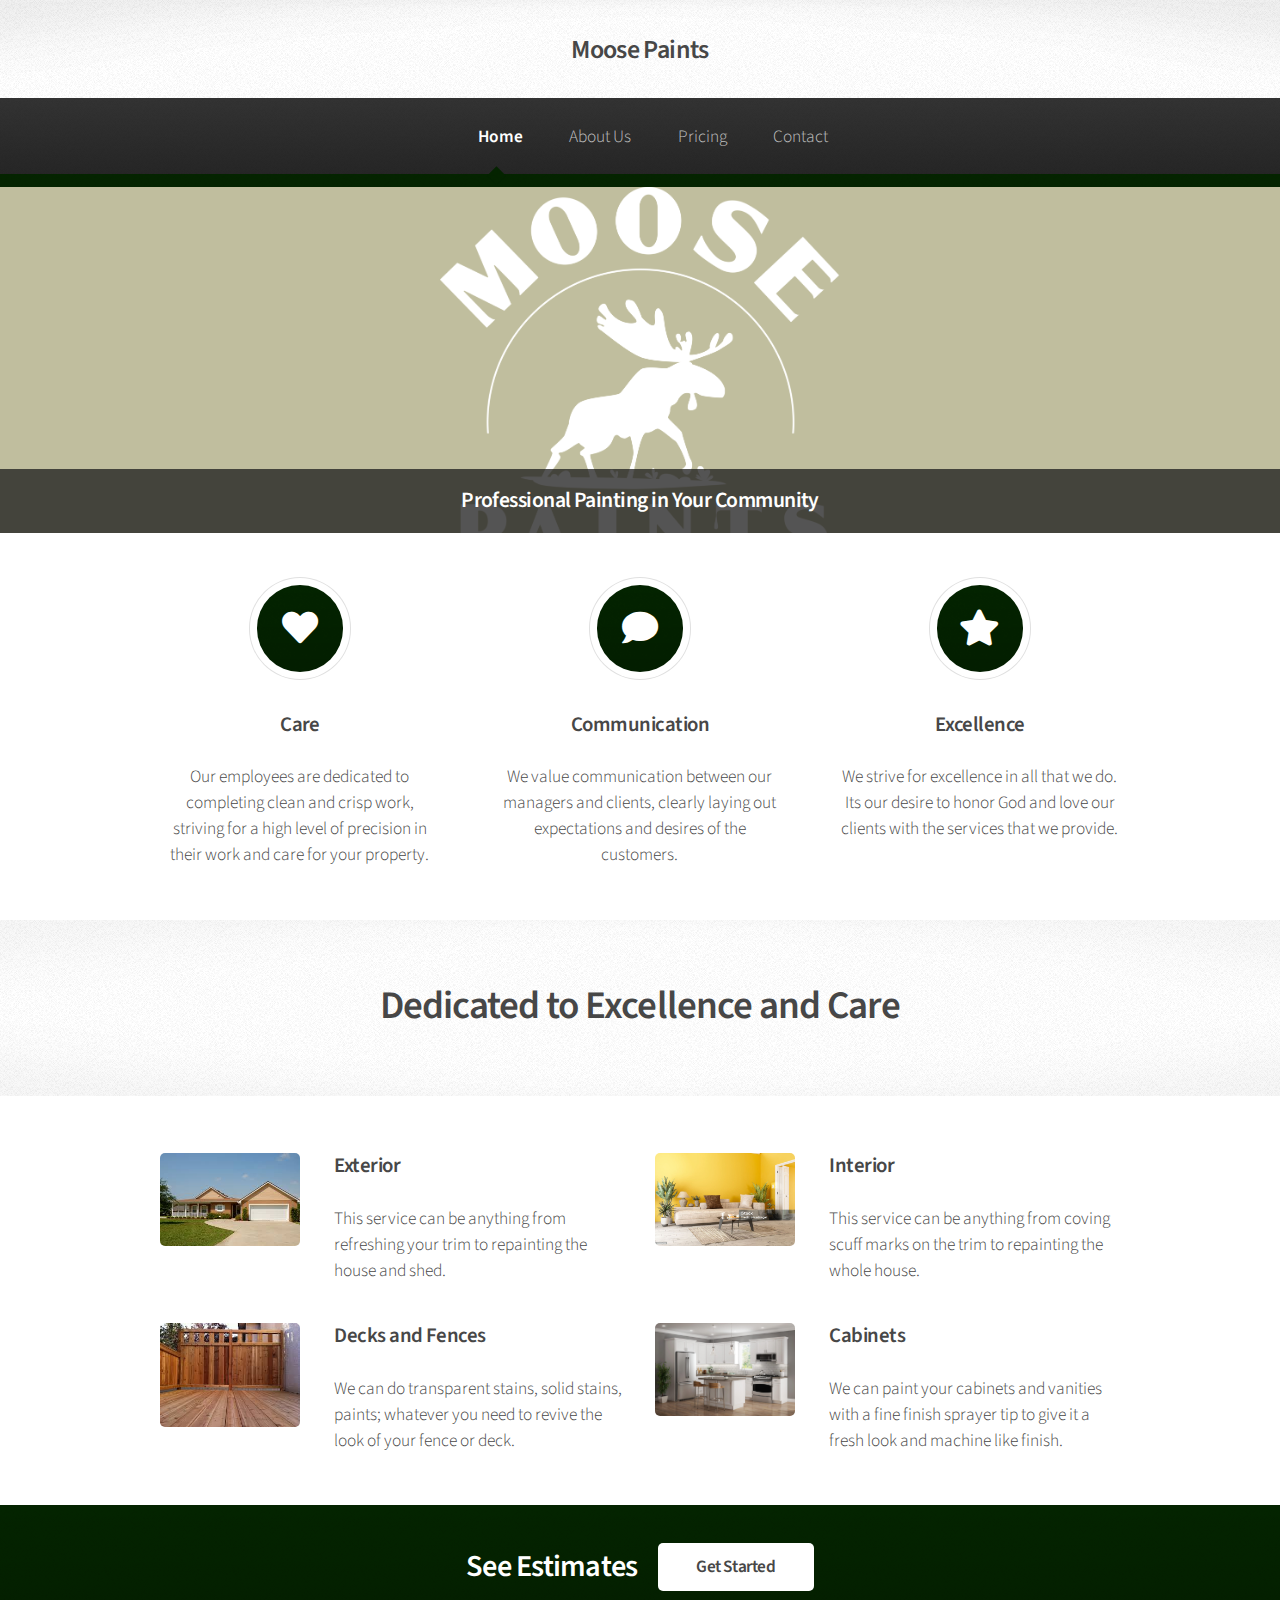
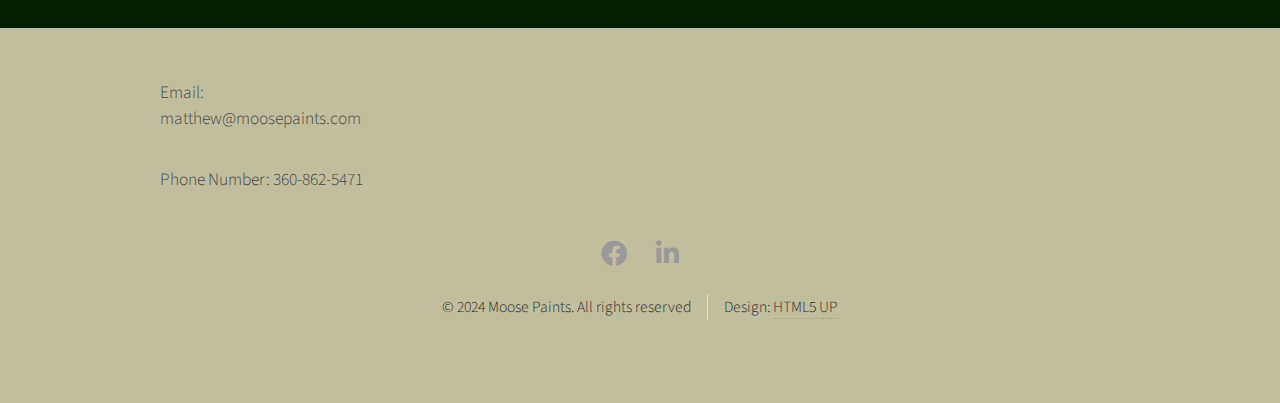
<file: index.html>
<!DOCTYPE HTML>
<!--
	Arcana by HTML5 UP
	html5up.net | @ajlkn
	Free for personal and commercial use under the CCA 3.0 license (html5up.net/license)
-->
<html>
	<head>
		<title>Moose Paints</title>
		<meta charset="utf-8" />
		<meta name="viewport" content="width=device-width, initial-scale=1, user-scalable=no" />
		<link rel="stylesheet" href="assets/css/main.css" />
	</head>
	<body class="is-preload">
		<div id="page-wrapper">

			<!-- Header -->
				<div id="header">

					<!-- Logo -->
						<h1><a href="index.html" id="logo">Moose Paints</a></h1>

					<!-- Nav -->
						<nav id="nav">
							<ul>
								<li class="current"><a href="index.html">Home</a></li>
								<li><a href="About%20Us.html">About Us</a></li>
								<li>
                                    <a href="Pricing.html">Pricing</a>
                                    <ul>
                                        <li><a href="Exterior.html">Exterior</a></li>
                                        <li><a href="Interior.html">Interior</a></li>
                                        <li><a href="Decks%20and%20Fences.html">Decks and Fences</a></li>
                                        <li><a href="Pressure%20Washing.html">Pressure Washing</a></li>
                                    </ul>
                                </li>
                                <li><a href="Contact.html">Contact</a></li>
							</ul>
						</nav>

				</div>

			<!-- Banner -->
				<section id="banner">
					<header>
						<h2>Professional Painting in Your Community</h2>
					</header>
				</section>

			<!-- Highlights -->
				<section class="wrapper style1">
					<div class="container">
						<div class="row gtr-200">
							<section class="col-4 col-12-narrower">
								<div class="box highlight">
									<i class="icon solid major fa-heart"></i>
									<h3>Care</h3>
									<p>Our employees are dedicated to completing clean and crisp work, striving for a high level of precision in their work and care for your property.</p>
								</div>
							</section>
							<section class="col-4 col-12-narrower">
								<div class="box highlight">
									<i class="icon solid major fa-comment"></i>
									<h3>Communication</h3>
									<p>We value communication between our managers and clients, clearly laying out expectations and desires of the customers.</p>
								</div>
							</section>
							<section class="col-4 col-12-narrower">
								<div class="box highlight">
									<i class="icon solid major fa-star"></i>
									<h3>Excellence</h3>
									<p>We strive for excellence in all that we do. Its our desire to honor God and love our clients with the services that we provide.</p>
								</div>
							</section>
						</div>
					</div>
				</section>

			<!-- Gigantic Heading -->
				<section class="wrapper style2">
					<div class="container">
						<header class="major">
							<h2>Dedicated to Excellence and Care</h2>
						</header>
					</div>
				</section>

			<!-- Posts -->
				<section class="wrapper style1">
					<div class="container">
						<div class="row">
							<section class="col-6 col-12-narrower">
								<div class="box post">
									<a class="image left"><img src="images/pic01.jpeg" alt="" /></a>
									<div class="inner">
										<h3>Exterior</h3>
										<p>This service can be anything from refreshing your trim to repainting the house and shed.</p>
									</div>
								</div>
							</section>
							<section class="col-6 col-12-narrower">
								<div class="box post">
									<a class="image left"><img src="images/pic02.jpeg" alt="" /></a>
									<div class="inner">
										<h3>Interior</h3>
										<p>This service can be anything from coving scuff marks on the trim to repainting the whole house.</p>
									</div>
								</div>
							</section>
						</div>
						<div class="row">
							<section class="col-6 col-12-narrower">
								<div class="box post">
									<a class="image left"><img src="images/pic03.jpeg" alt="" /></a>
									<div class="inner">
										<h3>Decks and Fences</h3>
										<p>We can do transparent stains, solid stains, paints; whatever you need to revive the look of your fence or deck.</p>
									</div>
								</div>
							</section>
							<section class="col-6 col-12-narrower">
								<div class="box post">
									<a class="image left"><img src="images/pic04.jpeg" alt="" /></a>
									<div class="inner">
										<h3>Cabinets</h3>
										<p>We can paint your cabinets and vanities with a fine finish sprayer tip to give it a fresh look and machine like finish.</p>
									</div>
								</div>
							</section>
						</div>
					</div>
				</section>

			<!-- CTA -->
				<section id="cta" class="wrapper style3">
					<div class="container">
						<header>
							<h2>See Estimates</h2>
							<a href="Pricing.html" class="button">Get Started</a>
						</header>
					</div>
				</section>

			<!-- Footer -->
            <div id="footer">
                <div class="container">
                    <div class="row">
                        <section class="col-3 col-6-narrower col-12-mobilep">
                            <p>Email: matthew@moosepaints.com</p>
                            <p>Phone Number: 360-862-5471</p>
                        </section>
                    </div>
                </div>
					<!-- Icons -->
						<ul class="icons">
							<li><a href="https://www.facebook.com/profile.php?id=61568749348763" class="icon brands fa-facebook"><span class="label">GitHub</span></a></li>
							<li><a href="https://www.linkedin.com/company/moose-paints/about/" class="icon brands fa-linkedin-in"><span class="label">LinkedIn</span></a></li>
						</ul>

					<!-- Copyright -->
						<div class="copyright">
							<ul class="menu">
								<li>&copy; 2024 Moose Paints. All rights reserved</li><li>Design: <a href="http://html5up.net">HTML5 UP</a></li>
							</ul>
						</div>

            </div>

		</div>

		<!-- Scripts -->
			<script src="assets/js/jquery.min.js"></script>
			<script src="assets/js/jquery.dropotron.min.js"></script>
			<script src="assets/js/browser.min.js"></script>
			<script src="assets/js/breakpoints.min.js"></script>
			<script src="assets/js/util.js"></script>
			<script src="assets/js/main.js"></script>

	</body>
</html>
</file>
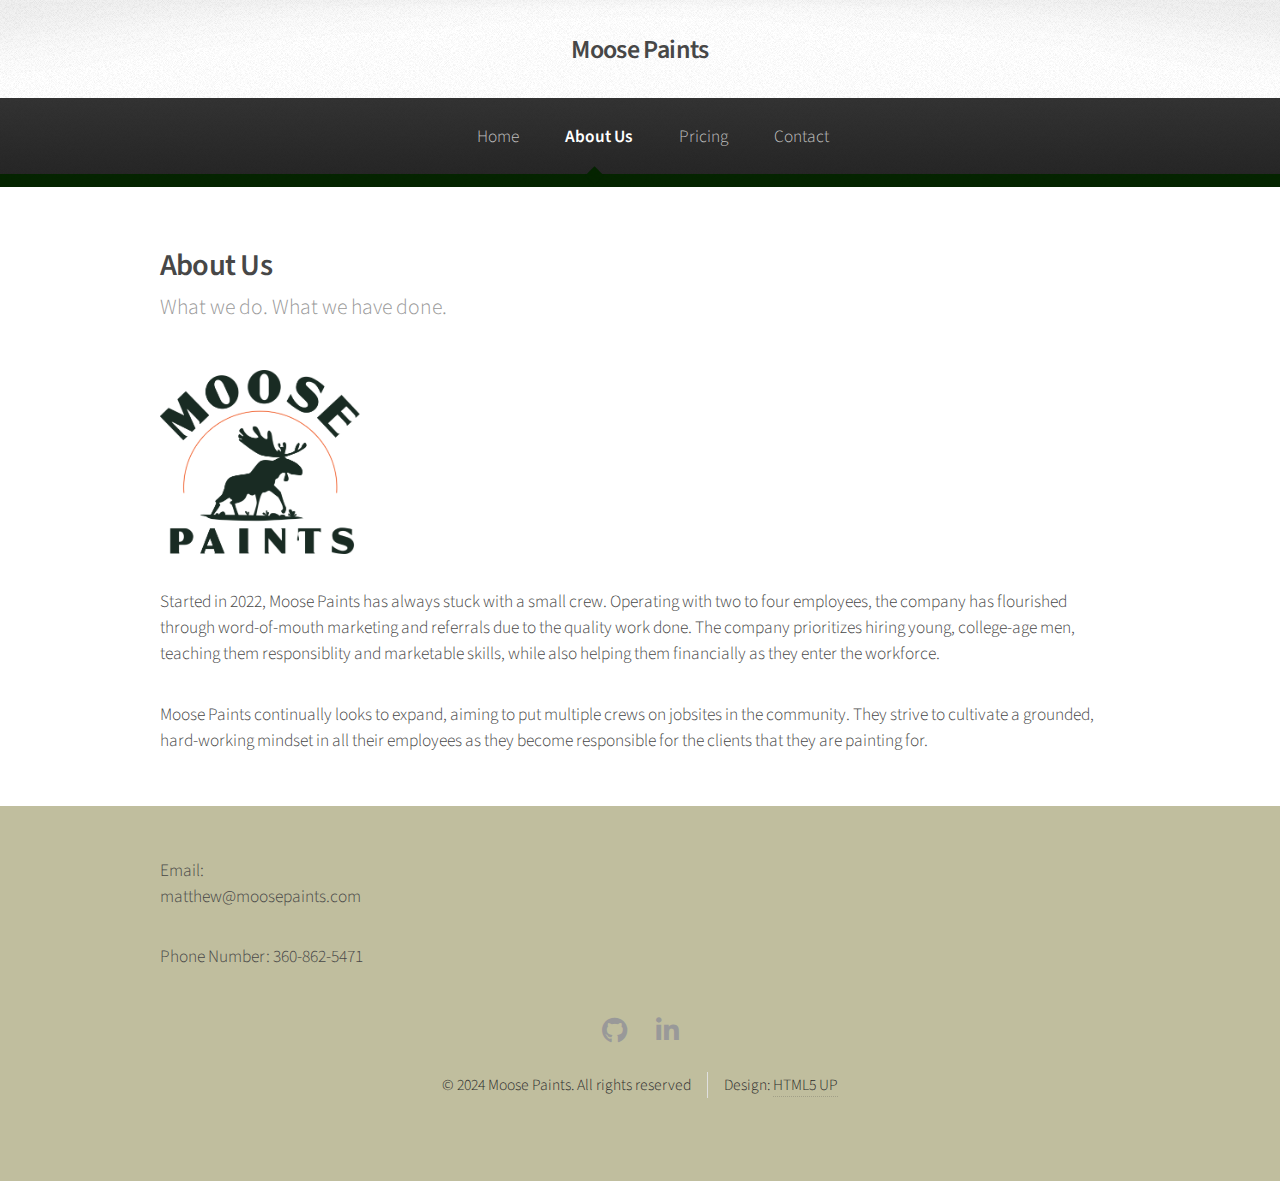
<file: About Us.html>
<!DOCTYPE HTML>
<!--
	Arcana by HTML5 UP
	html5up.net | @ajlkn
	Free for personal and commercial use under the CCA 3.0 license (html5up.net/license)
-->
<html>
	<head>
		<title>About Us</title>
		<meta charset="utf-8" />
		<meta name="viewport" content="width=device-width, initial-scale=1, user-scalable=no" />
		<link rel="stylesheet" href="assets/css/main.css" />
	</head>
	<body class="is-preload">
		<div id="page-wrapper">

			<!-- Header -->
				<div id="header">

					<!-- Logo -->
						<h1><a href="index.html" id="logo">Moose Paints</em></a></h1>

					<!-- Nav -->
                    <nav id="nav">
                        <ul>
                            <li><a href="index.html">Home</a></li>
                            <li class="current"><a href="About%20Us.html">About Us</a></li>
                            <li>
                                <a href="Pricing.html">Pricing</a>
                                <ul>
                                    <li><a href="Exterior.html">Exterior</a></li>
                                    <li><a href="Interior.html">Interior</a></li>
                                    <li><a href="Decks%20and%20Fences.html">Decks and Fences</a></li>
                                    <li><a href="Pressure%20Washing.html">Pressure Washing</a></li>
                                </ul>
                            </li>
                            <li><a href="Contact.html">Contact</a></li>
                        </ul>
                    </nav>

				</div>

			<!-- Main -->
				<section class="wrapper style1">
					<div class="container">
						<div id="content">

							<!-- Content -->

								<article>
									<header>
										<h2>About Us</h2>
										<p>What we do. What we have done.</p>
									</header>

									<span class="image featured"><img src="images/logo color.png" alt="" /></span>

									<p>Started in 2022, Moose Paints has always stuck with a small crew. Operating with two to four employees, the company has flourished through word-of-mouth marketing and referrals due to the quality work done. The company prioritizes hiring young, college-age men, teaching them responsiblity and marketable skills, while also helping them financially as they enter the workforce. </p>

									<p>Moose Paints continually looks to expand, aiming to put multiple crews on jobsites in the community. They strive to cultivate a grounded, hard-working mindset in all their employees as they become responsible for the clients that they are painting for.</p>
								</article>

						</div>
					</div>
				</section>

                <!-- Footer -->
                <div id="footer">
                    <div class="container">
                        <div class="row">
                            <section class="col-3 col-6-narrower col-12-mobilep">
                                <p>Email: matthew@moosepaints.com</p>
                                <p>Phone Number: 360-862-5471</p>
                            </section>
                        </div>
                    </div>
                
					<!-- Icons -->
						<ul class="icons">
                            <li><a href="https://github.com/aletsche2" class="icon brands fa-github"><span class="label">GitHub</span></a></li>
                            <li><a href="https://www.linkedin.com/company/moose-paints/about/" class="icon brands fa-linkedin-in"><span class="label">LinkedIn</span></a></li>
						</ul>

					<!-- Copyright -->
						<div class="copyright">
							<ul class="menu">
								<li>&copy; 2024 Moose Paints. All rights reserved</li><li>Design: <a href="http://html5up.net">HTML5 UP</a></li>
							</ul>
						</div>

				</div>

		</div>

		<!-- Scripts -->
			<script src="assets/js/jquery.min.js"></script>
			<script src="assets/js/jquery.dropotron.min.js"></script>
			<script src="assets/js/browser.min.js"></script>
			<script src="assets/js/breakpoints.min.js"></script>
			<script src="assets/js/util.js"></script>
			<script src="assets/js/main.js"></script>

	</body>
</html>
</file>
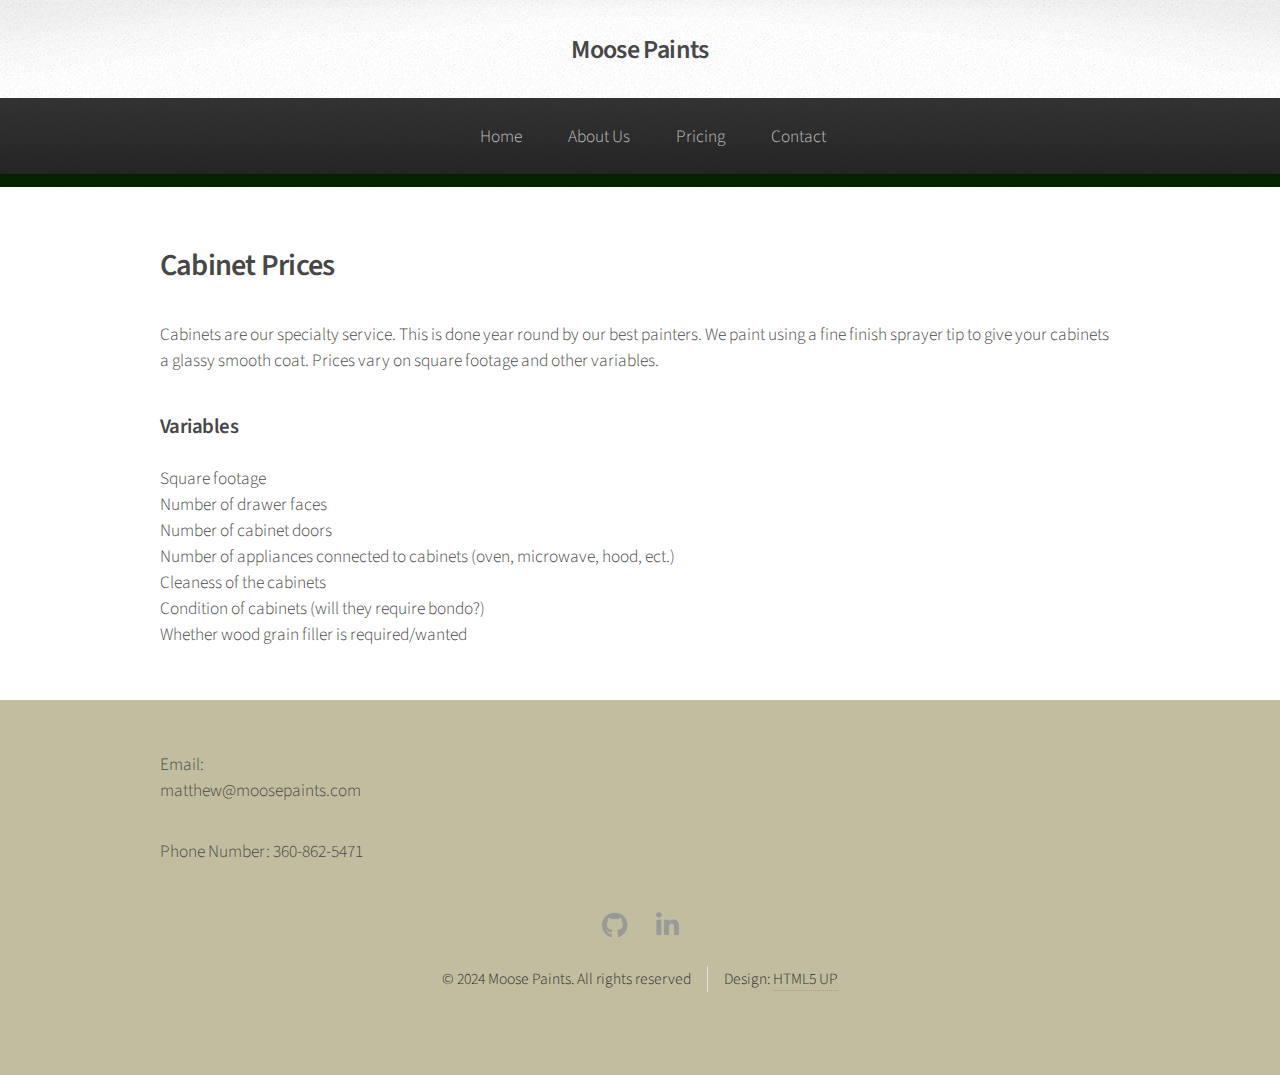
<file: Cabinets.html>
<!DOCTYPE HTML>
<!--
    Arcana by HTML5 UP
    html5up.net | @ajlkn
    Free for personal and commercial use under the CCA 3.0 license (html5up.net/license)
-->
<html>
    <head>
        <title>Cabinets Pricing</title>
        <meta charset="utf-8" />
        <meta name="viewport" content="width=device-width, initial-scale=1, user-scalable=no" />
        <link rel="stylesheet" href="assets/css/main.css" />
    </head>
    <body class="is-preload">
        <div id="page-wrapper">

            <!-- Header -->
                <div id="header">

                    <!-- Logo -->
                        <h1><a href="index.html" id="logo">Moose Paints</em></a></h1>

                    <!-- Nav -->
                    <nav id="nav">
                        <ul>
                            <li><a href="index.html">Home</a></li>
                            <li><a href="About%20Us.html">About Us</a></li>
                            <li>
                                <a href="Pricing.html">Pricing</a>
                                <ul>
                                    <li><a href="Exterior.html">Exterior</a></li>
                                    <li><a href="Interior.html">Interior</a></li>
                                    <li><a href="Decks%20and%20Fences.html">Decks and Fences</a></li>
                                    <li><a href="Cabinets.html">Cabinets</a></li>
                                </ul>
                            </li>
                            <li><a href="Contact.html">Contact</a></li>
                        </ul>
                    </nav>

                </div>

            <!-- Main -->
                <section class="wrapper style1">
                    <div class="container">
                        <div id="content">

                            <!-- Content -->

                                <article>
                                    <header>
                                        <h2>Cabinet Prices</h2>
                                    </header>

                                    <!--<span class="image featured"><img src="images/banner1.jpg" width=auto height="350" alt="" /></span>-->

                                    <p>Cabinets are our specialty service. This is done year round by our best painters. We paint using a fine finish sprayer tip to give your cabinets a glassy smooth coat. Prices vary on square footage and other variables.</p>
                                    
                                    <h3>Variables</h3>
                                    <p>
                                        Square footage<br />
                                        Number of drawer faces<br />
                                        Number of cabinet doors<br />
                                        Number of appliances connected to cabinets (oven, microwave, hood, ect.)<br />
                                        Cleaness of the cabinets<br />
                                        Condition of cabinets (will they require bondo?)<br />
                                        Whether wood grain filler is required/wanted
                                    </p>
                                </article>

                        </div>
                    </div>
                </section>

            <!-- Footer -->
            <div id="footer">
                <div class="container">
                    <div class="row">
                        <section class="col-3 col-6-narrower col-12-mobilep">
                            <p>Email: matthew@moosepaints.com</p>
                            <p>Phone Number: 360-862-5471</p>
                        </section>
                    </div>
                </div>
                    <!-- Icons -->
                        <ul class="icons">
                            <li><a href="https://github.com/aletsche2" class="icon brands fa-github"><span class="label">GitHub</span></a></li>
                            <li><a href="https://www.linkedin.com/company/moose-paints/about/" class="icon brands fa-linkedin-in"><span class="label">LinkedIn</span></a></li>
                        </ul>

                    <!-- Copyright -->
                        <div class="copyright">
                            <ul class="menu">
                                <li>&copy; 2024 Moose Paints. All rights reserved</li><li>Design: <a href="http://html5up.net">HTML5 UP</a></li>
                            </ul>
                        </div>

            </div>

        </div>

        <!-- Scripts -->
            <script src="assets/js/jquery.min.js"></script>
            <script src="assets/js/jquery.dropotron.min.js"></script>
            <script src="assets/js/browser.min.js"></script>
            <script src="assets/js/breakpoints.min.js"></script>
            <script src="assets/js/util.js"></script>
            <script src="assets/js/main.js"></script>

    </body>
</html>
</file>
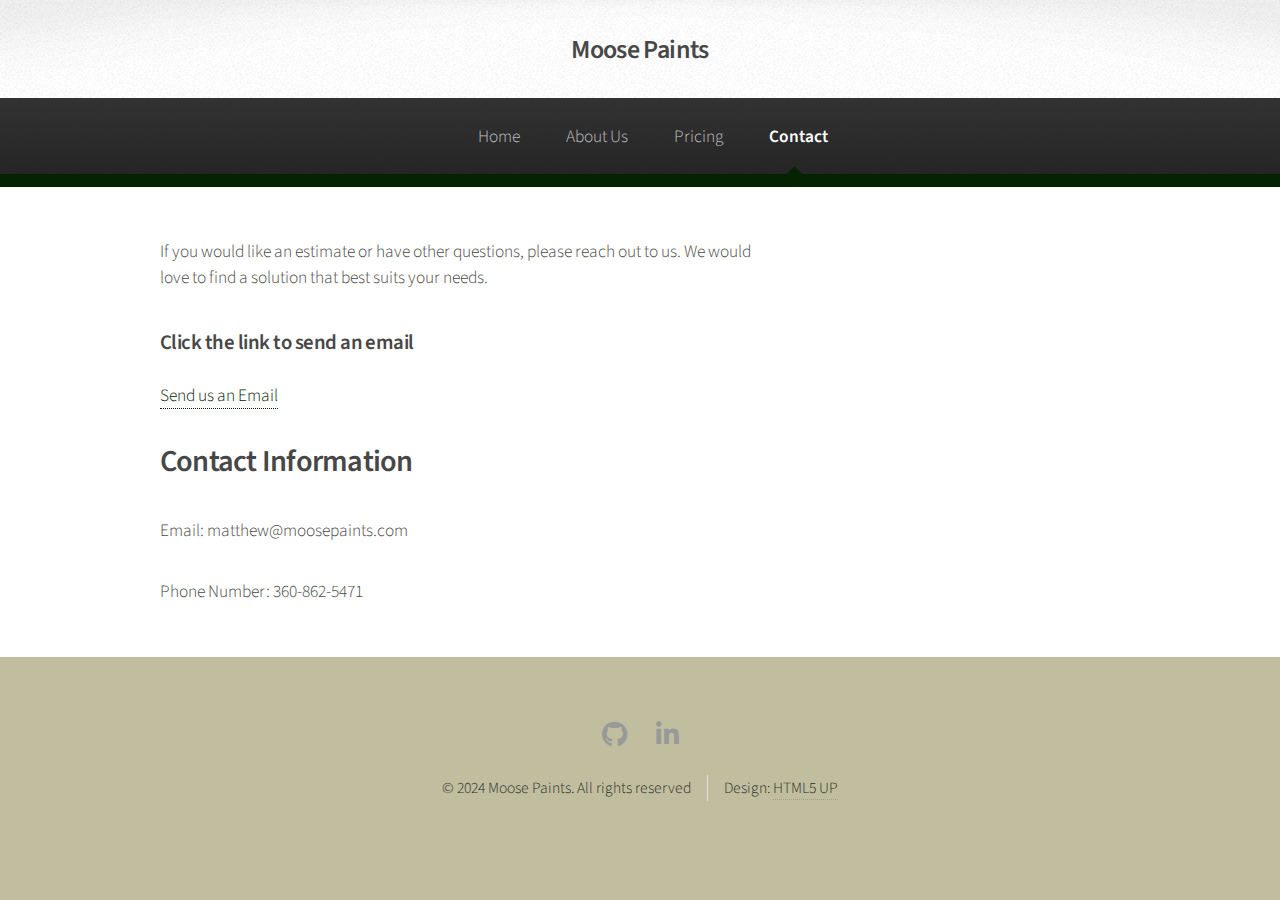
<file: Contact.html>
<!DOCTYPE HTML>
<!--
	Arcana by HTML5 UP
	html5up.net | @ajlkn
	Free for personal and commercial use under the CCA 3.0 license (html5up.net/license)
-->
<html>
	<head>
		<title>Contact</title>
		<meta charset="utf-8" />
		<meta name="viewport" content="width=device-width, initial-scale=1, user-scalable=no" />
		<link rel="stylesheet" href="assets/css/main.css" />
	</head>
	<body class="is-preload">
		<div id="page-wrapper">

			<!-- Header -->
				<div id="header">

					<!-- Logo -->
						<h1><a href="index.html" id="logo">Moose Paints</em></a></h1>

					<!-- Nav -->
                    <nav id="nav">
                        <ul>
                            <li><a href="index.html">Home</a></li>
                            <li><a href="About%20Us.html">About Us</a></li>
                            <li>
                                <a href="Pricing.html">Pricing</a>
                                <ul>
                                    <li><a href="Exterior.html">Exterior</a></li>
                                    <li><a href="Interior.html">Interior</a></li>
                                    <li><a href="Decks%20and%20Fences.html">Decks and Fences</a></li>
                                    <li><a href="Pressure%20Washing.html">Cabinets</a></li>
                                </ul>
                            </li>
                            <li class="current"><a href="Contact.html">Contact</a></li>
                        </ul>
                    </nav>

				</div>

			<!-- Main -->
				<section class="wrapper style1">
					<div class="container">
						<div class="row gtr-200">
							<div class="col-8 col-12-narrower">
								<div id="content">

									<!-- Content -->

										<article>
                                            <p>If you would like an estimate or have other questions, please reach out to us. We would love to find a solution that best suits your needs.</p>
                                            
                                            <h3>Click the link to send an email</h3>
                                            <a href="mailto:matthew@moosepaints.com?subject=I%20Have%20a%20Question%20about%20Estimates">Send us an Email</a>
                                            
                                            <br />
                                            <br />
                                            <h2>Contact Information</h2>
                                            <p>Email: matthew@moosepaints.com</p>
                                            <p>Phone Number: 360-862-5471</p>
                                            
                                            
										</article>

								</div>
							</div>
						</div>
					</div>
				</section>

					<!-- Icons -->
                <div id="footer">
                            <div class="container">
                                    <div class="row">
                                        <section class="col-3 col-6-narrower col-12-mobilep">
                                        </section>
                                    </div>
                            </div>
                                <ul class="icons">
                                    <li><a href="https://github.com/aletsche2" class="icon brands fa-github"><span class="label">GitHub</span></a></li>
                                    <li><a href="https://www.linkedin.com/company/moose-paints/about/" class="icon brands fa-linkedin-in"><span class="label">LinkedIn</span></a></li>
                                </ul>
					<!-- Copyright -->
						<div class="copyright">
							<ul class="menu">
								<li>&copy; 2024 Moose Paints. All rights reserved</li><li>Design: <a href="http://html5up.net">HTML5 UP</a></li>
							</ul>
						</div>

				</div>

		</div>

		<!-- Scripts -->
			<script src="assets/js/jquery.min.js"></script>
			<script src="assets/js/jquery.dropotron.min.js"></script>
			<script src="assets/js/browser.min.js"></script>
			<script src="assets/js/breakpoints.min.js"></script>
			<script src="assets/js/util.js"></script>
			<script src="assets/js/main.js"></script>

	</body>
</html>
</file>
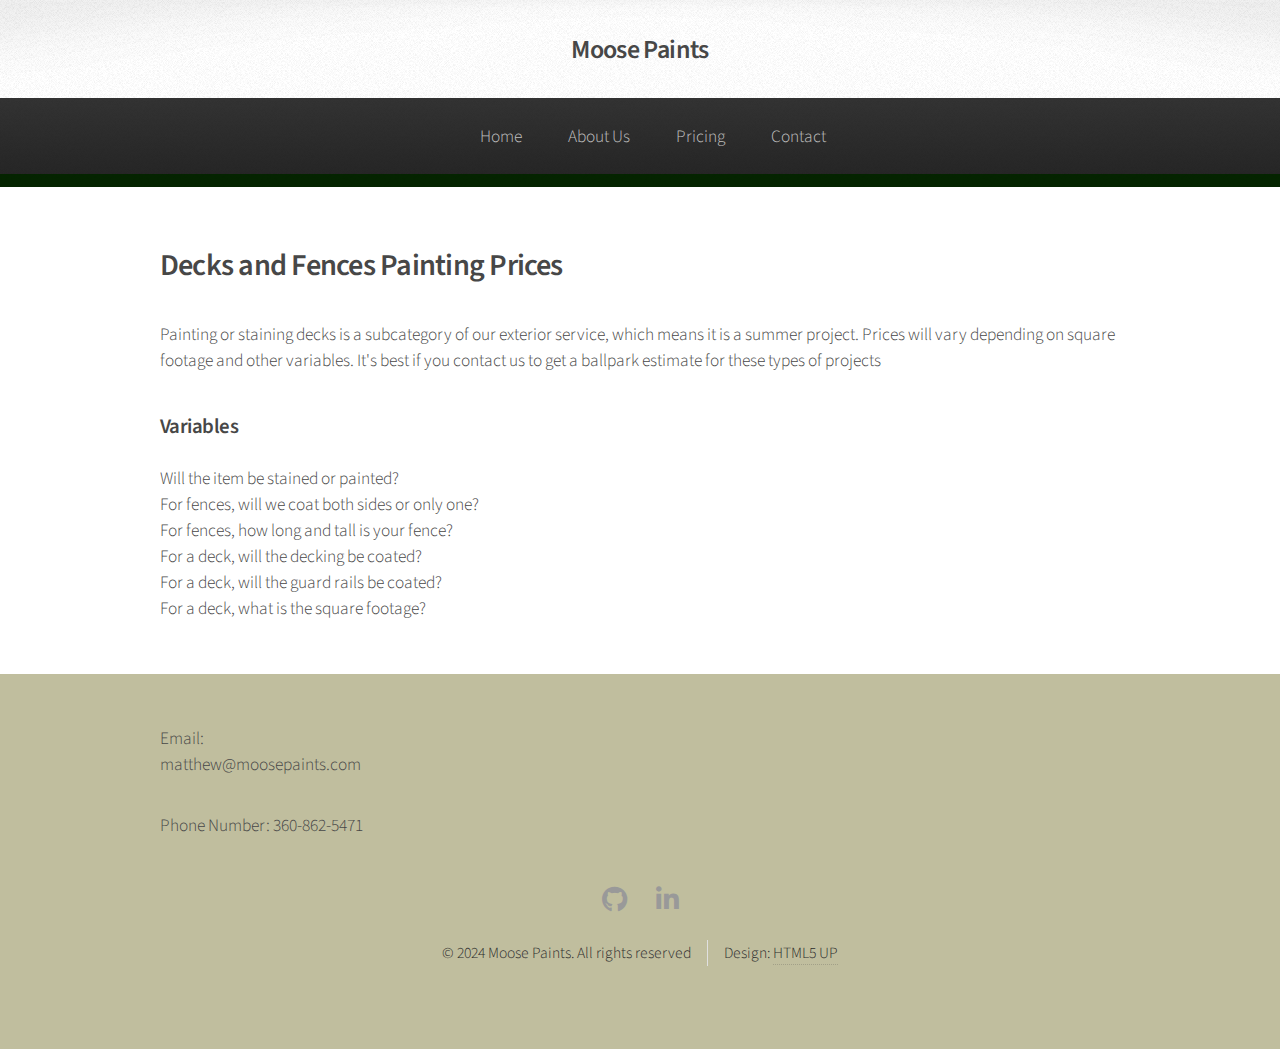
<file: Decks and Fences.html>
<!DOCTYPE HTML>
<!--
    Arcana by HTML5 UP
    html5up.net | @ajlkn
    Free for personal and commercial use under the CCA 3.0 license (html5up.net/license)
-->
<html>
    <head>
        <title>Decks and Fences Pricing</title>
        <meta charset="utf-8" />
        <meta name="viewport" content="width=device-width, initial-scale=1, user-scalable=no" />
        <link rel="stylesheet" href="assets/css/main.css" />
    </head>
    <body class="is-preload">
        <div id="page-wrapper">

            <!-- Header -->
                <div id="header">

                    <!-- Logo -->
                        <h1><a href="index.html" id="logo">Moose Paints</em></a></h1>

                    <!-- Nav -->
                    <nav id="nav">
                        <ul>
                            <li><a href="index.html">Home</a></li>
                            <li><a href="About%20Us.html">About Us</a></li>
                            <li>
                                <a href="Pricing.html">Pricing</a>
                                <ul>
                                    <li><a href="Exterior.html">Exterior</a></li>
                                    <li><a href="Interior.html">Interior</a></li>
                                    <li><a href="Decks%20and%20Fences.html">Decks and Fences</a></li>
                                    <li><a href="Cabinets.html">Cabinets</a></li>
                                </ul>
                            </li>
                            <li><a href="Contact.html">Contact</a></li>
                        </ul>
                    </nav>

                </div>

            <!-- Main -->
                <section class="wrapper style1">
                    <div class="container">
                        <div id="content">

                            <!-- Content -->

                                <article>
                                    <header>
                                        <h2>Decks and Fences Painting Prices</h2>
                                    </header>

                                    <!--<span class="image featured"><img src="images/banner1.jpg" width=auto height="350" alt="" /></span>-->

                                    <p>Painting or staining decks is a subcategory of our exterior service, which means it is a summer project. Prices will vary depending on square footage and other variables. It's best if you contact us to get a ballpark estimate for these types of projects</p>
                                    
                                    <h3>Variables</h3>

                                    <p> 
                                        Will the item be stained or painted?<br />
                                        For fences, will we coat both sides or only one?<br />
                                        For fences, how long and tall is your fence?<br />
                                        For a deck, will the decking be coated?<br />
                                        For a deck, will the guard rails be coated?<br />
                                        For a deck, what is the square footage?
                                    </p>
                                </article>

                        </div>
                    </div>
                </section>

            <!-- Footer -->
            <div id="footer">
                <div class="container">
                    <div class="row">
                        <section class="col-3 col-6-narrower col-12-mobilep">
                            <p>Email: matthew@moosepaints.com</p>
                            <p>Phone Number: 360-862-5471</p>
                        </section>
                    </div>
                </div>
                    <!-- Icons -->
                        <ul class="icons">
                            <li><a href="https://github.com/aletsche2" class="icon brands fa-github"><span class="label">GitHub</span></a></li>
                            <li><a href="https://www.linkedin.com/company/moose-paints/about/" class="icon brands fa-linkedin-in"><span class="label">LinkedIn</span></a></li>
                        </ul>

                    <!-- Copyright -->
                        <div class="copyright">
                            <ul class="menu">
                                <li>&copy; 2024 Moose Paints. All rights reserved</li><li>Design: <a href="http://html5up.net">HTML5 UP</a></li>
                            </ul>
                        </div>

            </div>

        </div>

        <!-- Scripts -->
            <script src="assets/js/jquery.min.js"></script>
            <script src="assets/js/jquery.dropotron.min.js"></script>
            <script src="assets/js/browser.min.js"></script>
            <script src="assets/js/breakpoints.min.js"></script>
            <script src="assets/js/util.js"></script>
            <script src="assets/js/main.js"></script>

    </body>
</html>
</file>
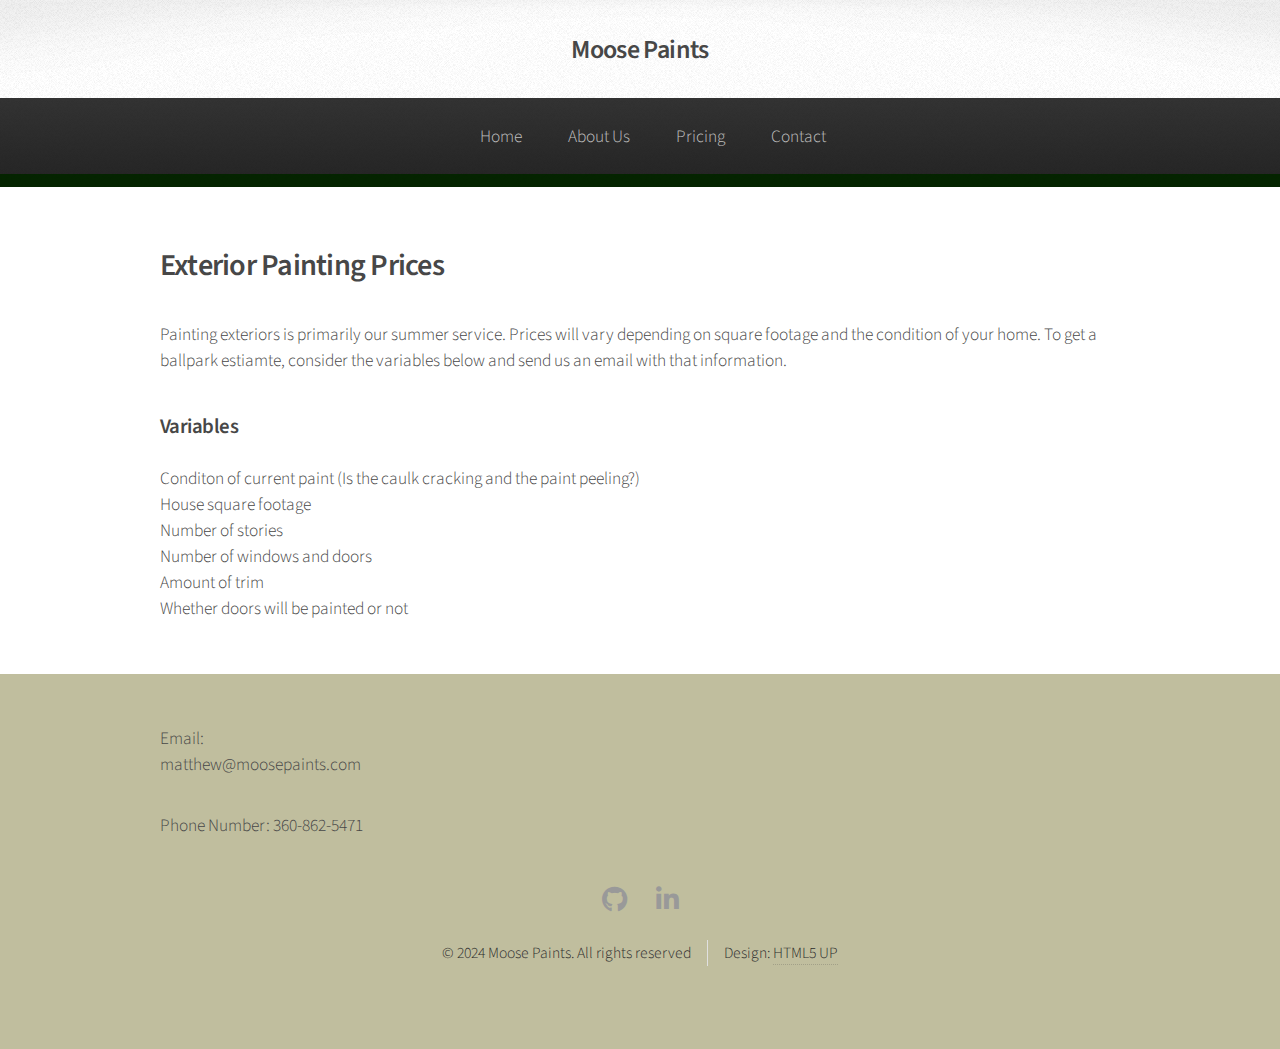
<file: Exterior.html>
<!DOCTYPE HTML>
<!--
	Arcana by HTML5 UP
	html5up.net | @ajlkn
	Free for personal and commercial use under the CCA 3.0 license (html5up.net/license)
-->
<html>
	<head>
		<title>Exterior Pricing</title>
		<meta charset="utf-8" />
		<meta name="viewport" content="width=device-width, initial-scale=1, user-scalable=no" />
		<link rel="stylesheet" href="assets/css/main.css" />
	</head>
	<body class="is-preload">
		<div id="page-wrapper">

			<!-- Header -->
				<div id="header">

					<!-- Logo -->
						<h1><a href="index.html" id="logo">Moose Paints</em></a></h1>

					<!-- Nav -->
                    <nav id="nav">
                        <ul>
                            <li><a href="index.html">Home</a></li>
                            <li><a href="About%20Us.html">About Us</a></li>
                            <li>
                                <a href="Pricing.html">Pricing</a>
                                <ul>
                                    <li><a href="Exterior.html">Exterior</a></li>
                                    <li><a href="Interior.html">Interior</a></li>
                                    <li><a href="Decks%20and%20Fences.html">Decks and Fences</a></li>
                                    <li><a href="Cabinets.html">Cabinets</a></li>
                                </ul>
                            </li>
                            <li><a href="Contact.html">Contact</a></li>
                        </ul>
                    </nav>

				</div>

			<!-- Main -->
				<section class="wrapper style1">
					<div class="container">
						<div id="content">

							<!-- Content -->

								<article>
									<header>
										<h2>Exterior Painting Prices</h2>
									</header>

									<!--<span class="image featured"><img src="images/banner1.jpg" width=auto height="350" alt="" /></span>-->

									<p>Painting exteriors is primarily our summer service. Prices will vary depending on square footage and the condition of your home. To get a ballpark estiamte, consider the variables below and send us an email with that information.</p>
                                    
                                    <h3>Variables</h3>
									
									<p>Conditon of current paint (Is the caulk cracking and the paint peeling?)<br />
                                    House square footage<br />
									Number of stories<br />
									Number of windows and doors<br />
									Amount of trim<br />
									Whether doors will be painted or not</p>
									
								</article>

						</div>
					</div>
				</section>

			<!-- Footer -->
            <div id="footer">
                <div class="container">
                    <div class="row">
                        <section class="col-3 col-6-narrower col-12-mobilep">
                            <p>Email: matthew@moosepaints.com</p>
                            <p>Phone Number: 360-862-5471</p>
                        </section>
                    </div>
                </div>
                    <!-- Icons -->
                        <ul class="icons">
                            <li><a href="https://github.com/aletsche2" class="icon brands fa-github"><span class="label">GitHub</span></a></li>
                            <li><a href="https://www.linkedin.com/company/moose-paints/about/" class="icon brands fa-linkedin-in"><span class="label">LinkedIn</span></a></li>
                        </ul>

                    <!-- Copyright -->
                        <div class="copyright">
                            <ul class="menu">
                                <li>&copy; 2024 Moose Paints. All rights reserved</li><li>Design: <a href="http://html5up.net">HTML5 UP</a></li>
                            </ul>
                        </div>

            </div>

		</div>

		<!-- Scripts -->
			<script src="assets/js/jquery.min.js"></script>
			<script src="assets/js/jquery.dropotron.min.js"></script>
			<script src="assets/js/browser.min.js"></script>
			<script src="assets/js/breakpoints.min.js"></script>
			<script src="assets/js/util.js"></script>
			<script src="assets/js/main.js"></script>

	</body>
</html>
</file>
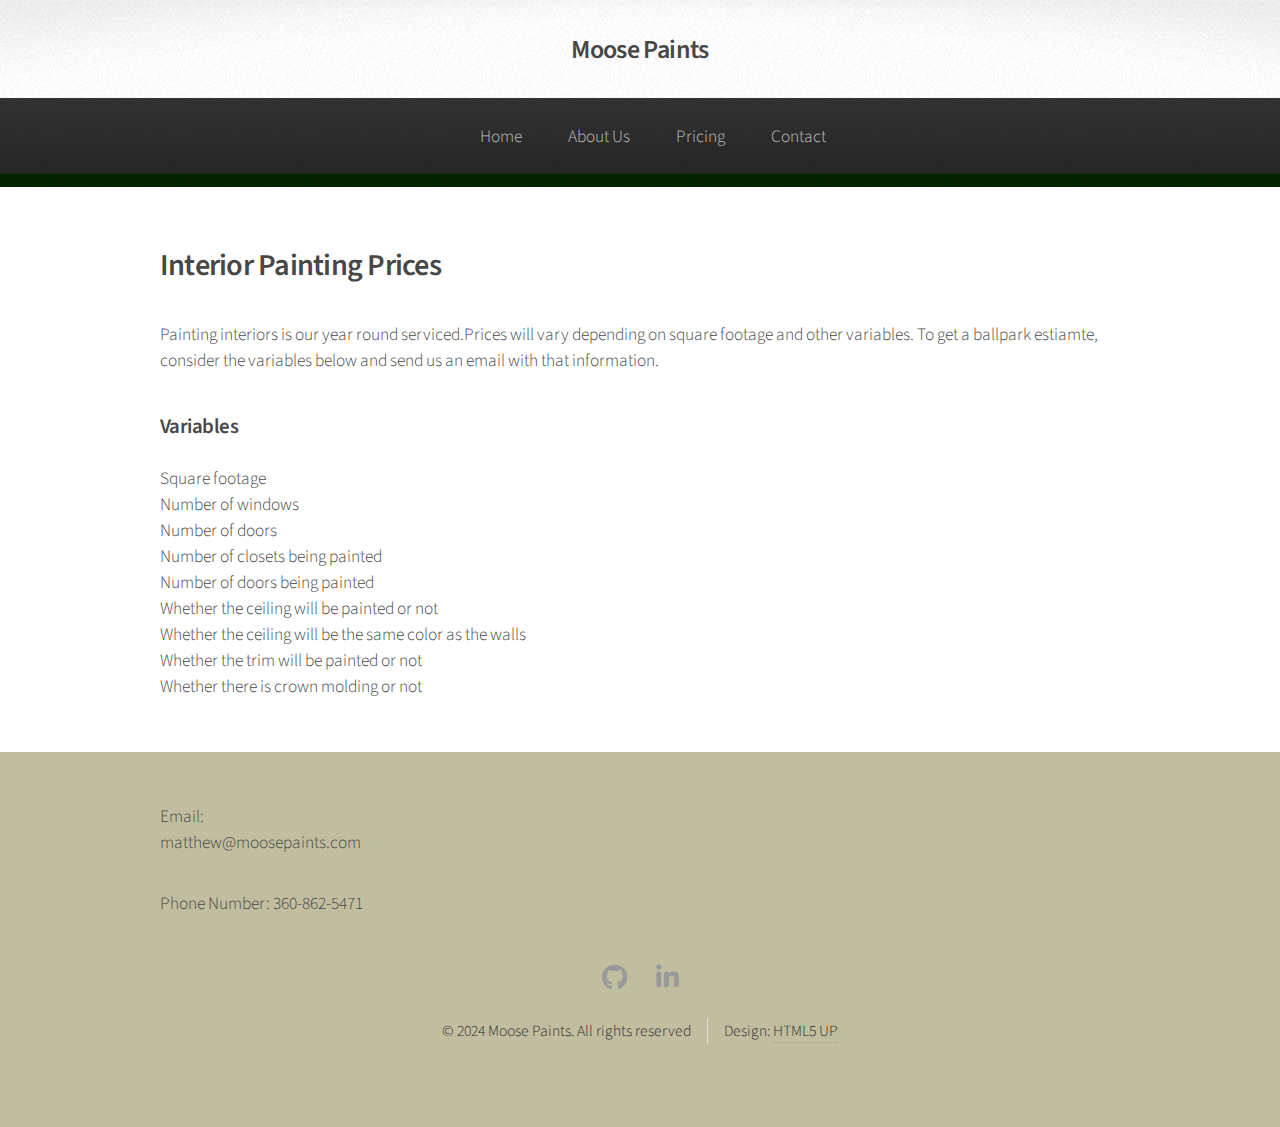
<file: Interior.html>
<!DOCTYPE HTML>
<!--
    Arcana by HTML5 UP
    html5up.net | @ajlkn
    Free for personal and commercial use under the CCA 3.0 license (html5up.net/license)
-->
<html>
    <head>
        <title>Interior Pricing</title>
        <meta charset="utf-8" />
        <meta name="viewport" content="width=device-width, initial-scale=1, user-scalable=no" />
        <link rel="stylesheet" href="assets/css/main.css" />
    </head>
    <body class="is-preload">
        <div id="page-wrapper">

            <!-- Header -->
                <div id="header">

                    <!-- Logo -->
                        <h1><a href="index.html" id="logo">Moose Paints</em></a></h1>

                    <!-- Nav -->
                    <nav id="nav">
                        <ul>
                            <li><a href="index.html">Home</a></li>
                            <li><a href="About%20Us.html">About Us</a></li>
                            <li>
                                <a href="Pricing.html">Pricing</a>
                                <ul>
                                    <li><a href="Exterior.html">Exterior</a></li>
                                    <li><a href="Interior.html">Interior</a></li>
                                    <li><a href="Decks%20and%20Fences.html">Decks and Fences</a></li>
                                    <li><a href="Cabinets.html">Cabinets</a></li>
                                </ul>
                            </li>
                            <li><a href="Contact.html">Contact</a></li>
                        </ul>
                    </nav>

                </div>

            <!-- Main -->
                <section class="wrapper style1">
                    <div class="container">
                        <div id="content">

                            <!-- Content -->

                                <article>
                                    <header>
                                        <h2>Interior Painting Prices</h2>
                                    </header>

                                    <!--<span class="image featured"><img src="images/banner1.jpg" width=auto height="350" alt="" /></span>-->

                                    <p>Painting interiors is our year round serviced.Prices will vary depending on square footage and other variables. To get a ballpark estiamte, consider the variables below and send us an email with that information.</p>
                                    
                                    <h3>Variables</h3>
                                    <p>Square footage<br />
                                        Number of windows<br />
                                        Number of doors<br />
                                        Number of closets being painted<br />
                                        Number of doors being painted<br />
                                        Whether the ceiling will be painted or not<br />
                                        Whether the ceiling will be the same color as the walls<br />
                                        Whether the trim will be painted or not<br />
                                        Whether there is crown molding or not<br />
                                    </p>
                                </article>

                        </div>
                    </div>
                </section>

            <!-- Footer -->
            <div id="footer">
                <div class="container">
                    <div class="row">
                        <section class="col-3 col-6-narrower col-12-mobilep">
                            <p>Email: matthew@moosepaints.com</p>
                            <p>Phone Number: 360-862-5471</p>
                        </section>
                    </div>
                </div>
                    <!-- Icons -->
                        <ul class="icons">
                            <li><a href="https://github.com/aletsche2" class="icon brands fa-github"><span class="label">GitHub</span></a></li>
                            <li><a href="https://www.linkedin.com/company/moose-paints/about/" class="icon brands fa-linkedin-in"><span class="label">LinkedIn</span></a></li>
                        </ul>

                    <!-- Copyright -->
                        <div class="copyright">
                            <ul class="menu">
                                <li>&copy; 2024 Moose Paints. All rights reserved</li><li>Design: <a href="http://html5up.net">HTML5 UP</a></li>
                            </ul>
                        </div>

            </div>

        </div>

        <!-- Scripts -->
            <script src="assets/js/jquery.min.js"></script>
            <script src="assets/js/jquery.dropotron.min.js"></script>
            <script src="assets/js/browser.min.js"></script>
            <script src="assets/js/breakpoints.min.js"></script>
            <script src="assets/js/util.js"></script>
            <script src="assets/js/main.js"></script>

    </body>
</html>
</file>
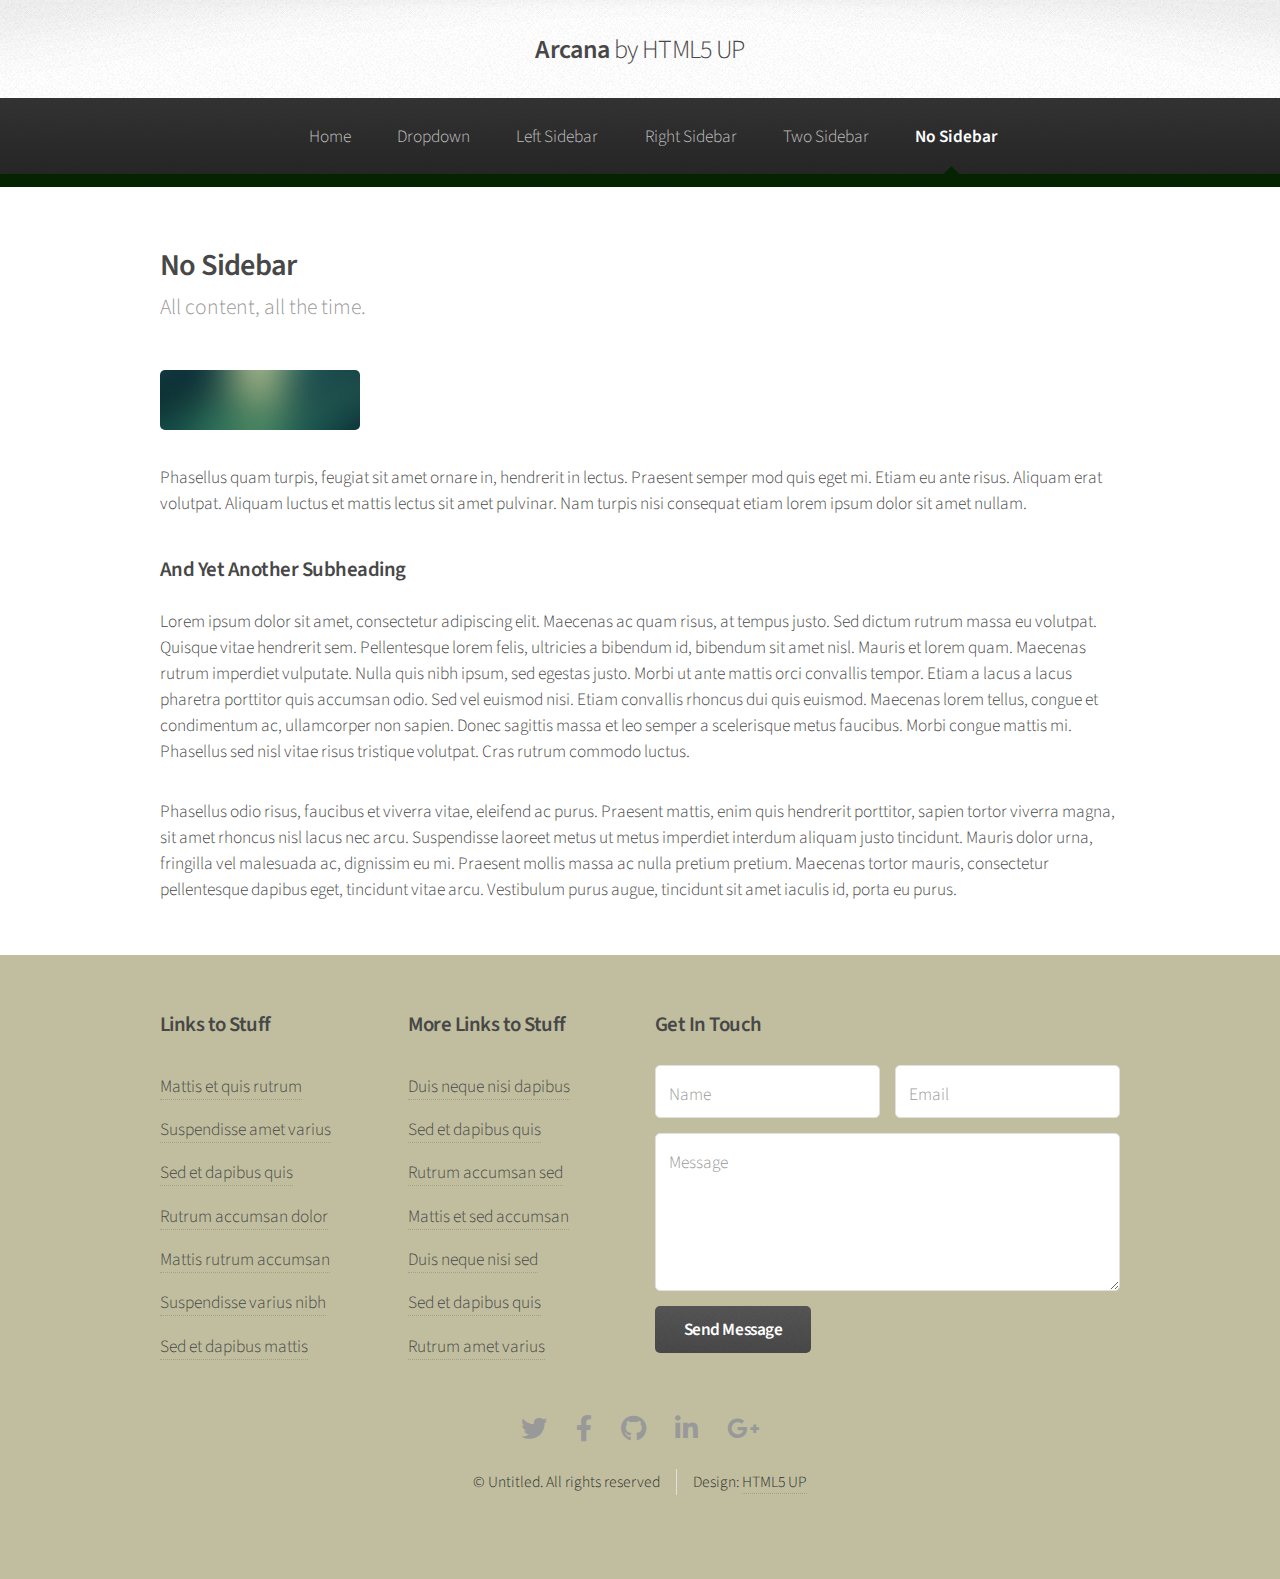
<file: no-sidebar.html>
<!DOCTYPE HTML>
<!--
	Arcana by HTML5 UP
	html5up.net | @ajlkn
	Free for personal and commercial use under the CCA 3.0 license (html5up.net/license)
-->
<html>
	<head>
		<title>No Sidebar - Arcana by HTML5 UP</title>
		<meta charset="utf-8" />
		<meta name="viewport" content="width=device-width, initial-scale=1, user-scalable=no" />
		<link rel="stylesheet" href="assets/css/main.css" />
	</head>
	<body class="is-preload">
		<div id="page-wrapper">

			<!-- Header -->
				<div id="header">

					<!-- Logo -->
						<h1><a href="index.html" id="logo">Arcana <em>by HTML5 UP</em></a></h1>

					<!-- Nav -->
						<nav id="nav">
							<ul>
								<li><a href="index.html">Home</a></li>
								<li>
									<a href="#">Dropdown</a>
									<ul>
										<li><a href="#">Lorem dolor</a></li>
										<li><a href="#">Magna phasellus</a></li>
										<li><a href="#">Etiam sed tempus</a></li>
										<li>
											<a href="#">Submenu</a>
											<ul>
												<li><a href="#">Lorem dolor</a></li>
												<li><a href="#">Phasellus magna</a></li>
												<li><a href="#">Magna phasellus</a></li>
												<li><a href="#">Etiam nisl</a></li>
												<li><a href="#">Veroeros feugiat</a></li>
											</ul>
										</li>
										<li><a href="#">Veroeros feugiat</a></li>
									</ul>
								</li>
								<li><a href="left-sidebar.html">Left Sidebar</a></li>
								<li><a href="right-sidebar.html">Right Sidebar</a></li>
								<li><a href="two-sidebar.html">Two Sidebar</a></li>
								<li class="current"><a href="no-sidebar.html">No Sidebar</a></li>
							</ul>
						</nav>

				</div>

			<!-- Main -->
				<section class="wrapper style1">
					<div class="container">
						<div id="content">

							<!-- Content -->

								<article>
									<header>
										<h2>No Sidebar</h2>
										<p>All content, all the time.</p>
									</header>

									<span class="image featured"><img src="images/banner.jpg" alt="" /></span>

									<p>Phasellus quam turpis, feugiat sit amet ornare in, hendrerit in lectus.
									Praesent semper mod quis eget mi. Etiam eu ante risus. Aliquam erat volutpat.
									Aliquam luctus et mattis lectus sit amet pulvinar. Nam turpis nisi
									consequat etiam lorem ipsum dolor sit amet nullam.</p>

									<h3>And Yet Another Subheading</h3>
									<p>Lorem ipsum dolor sit amet, consectetur adipiscing elit. Maecenas ac quam risus, at tempus
									justo. Sed dictum rutrum massa eu volutpat. Quisque vitae hendrerit sem. Pellentesque lorem felis,
									ultricies a bibendum id, bibendum sit amet nisl. Mauris et lorem quam. Maecenas rutrum imperdiet
									vulputate. Nulla quis nibh ipsum, sed egestas justo. Morbi ut ante mattis orci convallis tempor.
									Etiam a lacus a lacus pharetra porttitor quis accumsan odio. Sed vel euismod nisi. Etiam convallis
									rhoncus dui quis euismod. Maecenas lorem tellus, congue et condimentum ac, ullamcorper non sapien.
									Donec sagittis massa et leo semper a scelerisque metus faucibus. Morbi congue mattis mi.
									Phasellus sed nisl vitae risus tristique volutpat. Cras rutrum commodo luctus.</p>

									<p>Phasellus odio risus, faucibus et viverra vitae, eleifend ac purus. Praesent mattis, enim
									quis hendrerit porttitor, sapien tortor viverra magna, sit amet rhoncus nisl lacus nec arcu.
									Suspendisse laoreet metus ut metus imperdiet interdum aliquam justo tincidunt. Mauris dolor urna,
									fringilla vel malesuada ac, dignissim eu mi. Praesent mollis massa ac nulla pretium pretium.
									Maecenas tortor mauris, consectetur pellentesque dapibus eget, tincidunt vitae arcu.
									Vestibulum purus augue, tincidunt sit amet iaculis id, porta eu purus.</p>
								</article>

						</div>
					</div>
				</section>

			<!-- Footer -->
				<div id="footer">
					<div class="container">
						<div class="row">
							<section class="col-3 col-6-narrower col-12-mobilep">
								<h3>Links to Stuff</h3>
								<ul class="links">
									<li><a href="#">Mattis et quis rutrum</a></li>
									<li><a href="#">Suspendisse amet varius</a></li>
									<li><a href="#">Sed et dapibus quis</a></li>
									<li><a href="#">Rutrum accumsan dolor</a></li>
									<li><a href="#">Mattis rutrum accumsan</a></li>
									<li><a href="#">Suspendisse varius nibh</a></li>
									<li><a href="#">Sed et dapibus mattis</a></li>
								</ul>
							</section>
							<section class="col-3 col-6-narrower col-12-mobilep">
								<h3>More Links to Stuff</h3>
								<ul class="links">
									<li><a href="#">Duis neque nisi dapibus</a></li>
									<li><a href="#">Sed et dapibus quis</a></li>
									<li><a href="#">Rutrum accumsan sed</a></li>
									<li><a href="#">Mattis et sed accumsan</a></li>
									<li><a href="#">Duis neque nisi sed</a></li>
									<li><a href="#">Sed et dapibus quis</a></li>
									<li><a href="#">Rutrum amet varius</a></li>
								</ul>
							</section>
							<section class="col-6 col-12-narrower">
								<h3>Get In Touch</h3>
								<form>
									<div class="row gtr-50">
										<div class="col-6 col-12-mobilep">
											<input type="text" name="name" id="name" placeholder="Name" />
										</div>
										<div class="col-6 col-12-mobilep">
											<input type="email" name="email" id="email" placeholder="Email" />
										</div>
										<div class="col-12">
											<textarea name="message" id="message" placeholder="Message" rows="5"></textarea>
										</div>
										<div class="col-12">
											<ul class="actions">
												<li><input type="submit" class="button alt" value="Send Message" /></li>
											</ul>
										</div>
									</div>
								</form>
							</section>
						</div>
					</div>

					<!-- Icons -->
						<ul class="icons">
							<li><a href="#" class="icon brands fa-twitter"><span class="label">Twitter</span></a></li>
							<li><a href="#" class="icon brands fa-facebook-f"><span class="label">Facebook</span></a></li>
							<li><a href="#" class="icon brands fa-github"><span class="label">GitHub</span></a></li>
							<li><a href="#" class="icon brands fa-linkedin-in"><span class="label">LinkedIn</span></a></li>
							<li><a href="#" class="icon brands fa-google-plus-g"><span class="label">Google+</span></a></li>
						</ul>

					<!-- Copyright -->
						<div class="copyright">
							<ul class="menu">
								<li>&copy; Untitled. All rights reserved</li><li>Design: <a href="http://html5up.net">HTML5 UP</a></li>
							</ul>
						</div>

				</div>

		</div>

		<!-- Scripts -->
			<script src="assets/js/jquery.min.js"></script>
			<script src="assets/js/jquery.dropotron.min.js"></script>
			<script src="assets/js/browser.min.js"></script>
			<script src="assets/js/breakpoints.min.js"></script>
			<script src="assets/js/util.js"></script>
			<script src="assets/js/main.js"></script>

	</body>
</html>
</file>
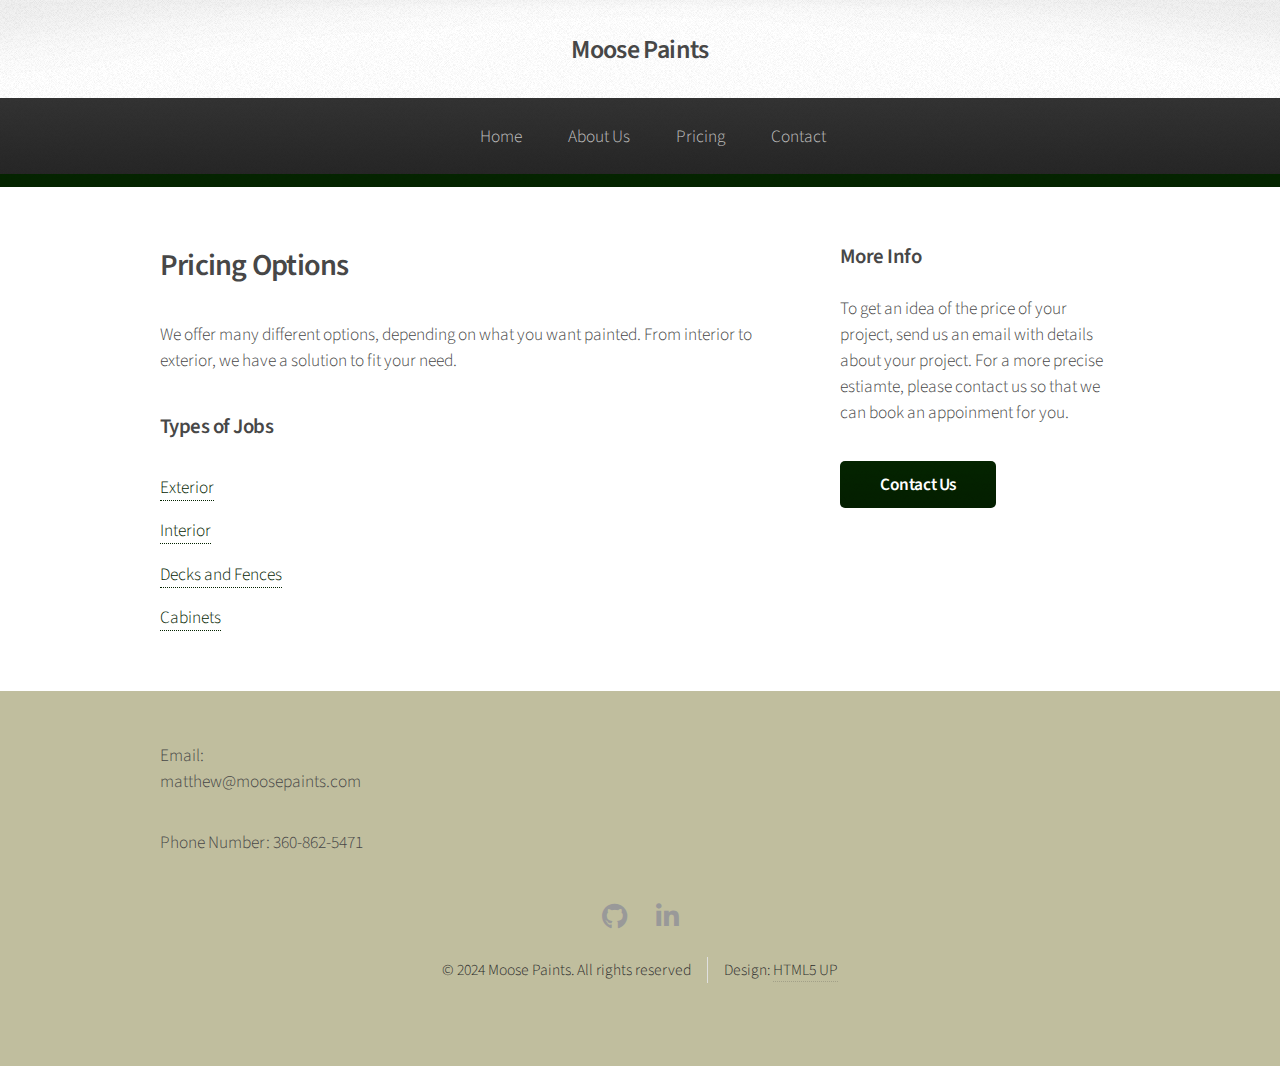
<file: Pricing.html>
<!DOCTYPE HTML>
<!--
	Arcana by HTML5 UP
	html5up.net | @ajlkn
	Free for personal and commercial use under the CCA 3.0 license (html5up.net/license)
-->
<html>
	<head>
		<title>Pricing Options</title>
		<meta charset="utf-8" />
		<meta name="viewport" content="width=device-width, initial-scale=1, user-scalable=no" />
		<link rel="stylesheet" href="assets/css/main.css" />
	</head>
	<body class="is-preload">
		<div id="page-wrapper">

			<!-- Header -->
				<div id="header">

					<!-- Logo -->
						<h1><a href="index.html" id="logo">Moose Paints</a></h1>

					<!-- Nav -->
						<nav id="nav">
							<ul>
								<li><a href="index.html">Home</a></li>
                                <li><a href="About%20Us.html">About Us</a></li>
                                <li>
                                    <a href="Pricing.html">Pricing</a>
                                    <ul>
                                        <li><a href="Exterior.html">Exterior</a></li>
                                        <li><a href="Interior.html">Interior</a></li>
                                        <li><a href="Decks%20and%20Fences.html">Decks and Fences</a></li>
                                        <li><a href="Cabinets.html">Cabinets</a></li>
                                    </ul>
                                </li>
                                <li><a href="Contact.html">Contact</a></li>
							</ul>
						</nav>

				</div>

			<!-- Main -->
				<section class="wrapper style1">
					<div class="container">
						<div class="row gtr-200">
							<div class="col-8 col-12-narrower">
								<div id="content">

									<!-- Content -->

										<article>
											<header>
												<h2>Pricing Options</h2>
											</header>

											<p>We offer many different options, depending on what you want painted. From interior to exterior, we have a solution to fit your need. </p>

                                            <h3>Types of Jobs</h3>
                                            <ul class="links">
                                                <li><a href="Exterior.html">Exterior</a></li>
                                                <li><a href="Interior.html">Interior</a></li>
                                                <li><a href="Decks and Fences.html">Decks and Fences</a></li>
                                                <li><a href="Cabinets.html">Cabinets</a></li>
                                            </ul>
										</article>

								</div>
							</div>
							<div class="col-4 col-12-narrower">
								<div id="sidebar">

									<!-- Sidebar -->

										<section>
											<h3>More Info</h3>
											<p>To get an idea of the price of your project, send us an email with details about your project. For a more precise estiamte, please contact us so that we can book an appoinment for you.</p>
											<footer>
												<a href="Contact.html" class="button">Contact Us</a>
											</footer>
										</section>

								</div>
							</div>
						</div>
					</div>
				</section>

			
					<!-- Icons -->
                <div id="footer">
                        <div class="container">
                                <div class="row">
                                    <section class="col-3 col-6-narrower col-12-mobilep">
                                        <p>Email: matthew@moosepaints.com</p>
                                        <p>Phone Number: 360-862-5471</p>
                                    </section>
                                </div>
                        </div>
                            <ul class="icons">
                                <li><a href="https://github.com/aletsche2" class="icon brands fa-github"><span class="label">GitHub</span></a></li>
                                <li><a href="https://www.linkedin.com/company/moose-paints/about/" class="icon brands fa-linkedin-in"><span class="label">LinkedIn</span></a></li>
                            </ul>

					<!-- Copyright -->
						<div class="copyright">
							<ul class="menu">
								<li>&copy; 2024 Moose Paints. All rights reserved</li><li>Design: <a href="http://html5up.net">HTML5 UP</a></li>
							</ul>
						</div>

				</div>

		</div>

		<!-- Scripts -->
			<script src="assets/js/jquery.min.js"></script>
			<script src="assets/js/jquery.dropotron.min.js"></script>
			<script src="assets/js/browser.min.js"></script>
			<script src="assets/js/breakpoints.min.js"></script>
			<script src="assets/js/util.js"></script>
			<script src="assets/js/main.js"></script>

	</body>
</html>
</file>
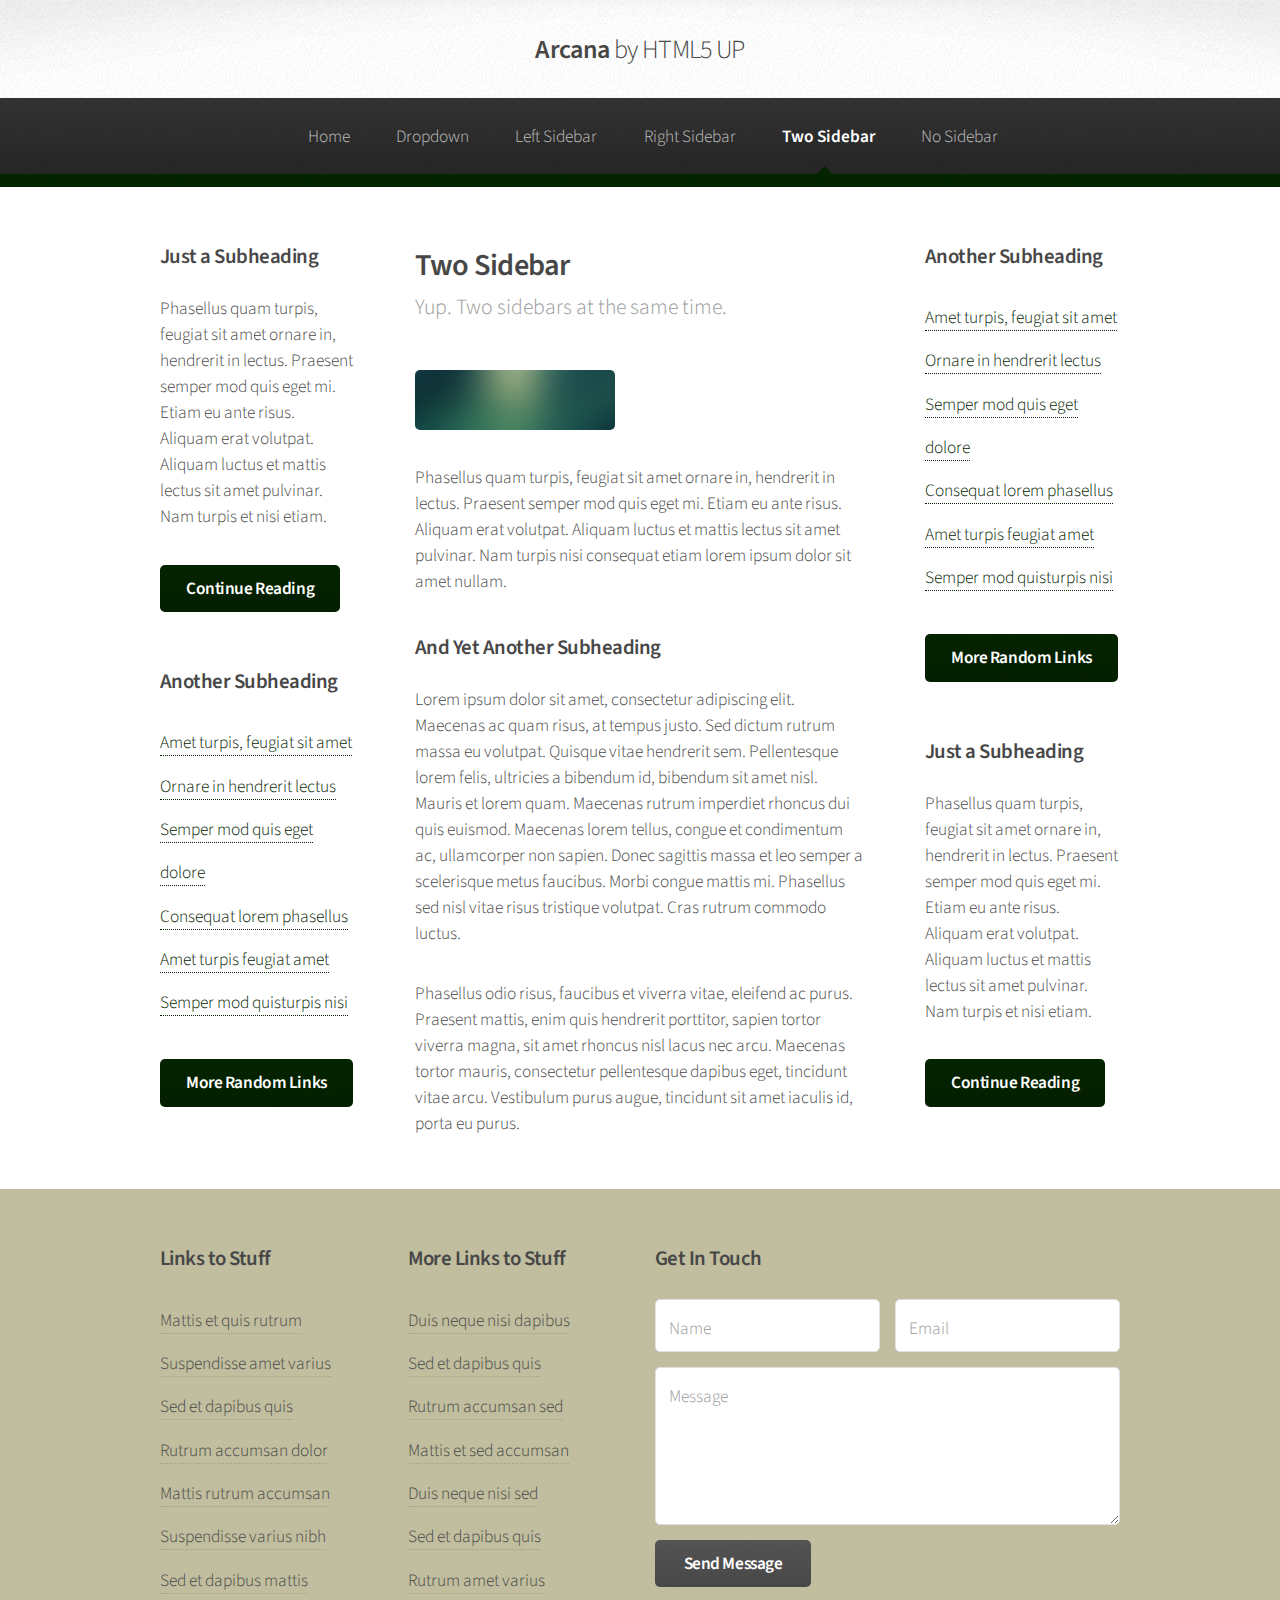
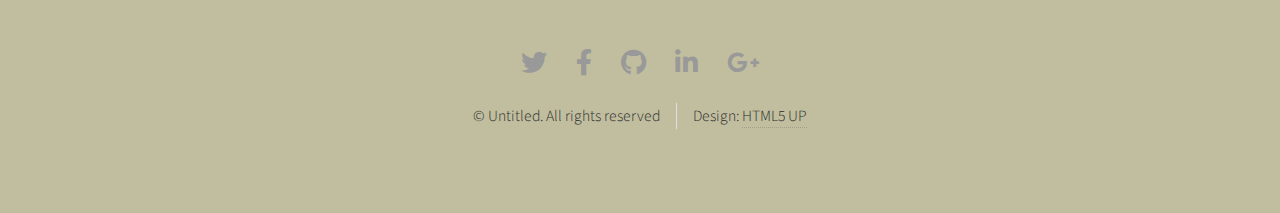
<file: two-sidebar.html>
<!DOCTYPE HTML>
<!--
	Arcana by HTML5 UP
	html5up.net | @ajlkn
	Free for personal and commercial use under the CCA 3.0 license (html5up.net/license)
-->
<html>
	<head>
		<title>Two Sidebar - Arcana by HTML5 UP</title>
		<meta charset="utf-8" />
		<meta name="viewport" content="width=device-width, initial-scale=1, user-scalable=no" />
		<link rel="stylesheet" href="assets/css/main.css" />
	</head>
	<body class="is-preload">
		<div id="page-wrapper">

			<!-- Header -->
				<div id="header">

					<!-- Logo -->
						<h1><a href="index.html" id="logo">Arcana <em>by HTML5 UP</em></a></h1>

					<!-- Nav -->
						<nav id="nav">
							<ul>
								<li><a href="index.html">Home</a></li>
								<li>
									<a href="#">Dropdown</a>
									<ul>
										<li><a href="#">Lorem dolor</a></li>
										<li><a href="#">Magna phasellus</a></li>
										<li><a href="#">Etiam sed tempus</a></li>
										<li>
											<a href="#">Submenu</a>
											<ul>
												<li><a href="#">Lorem dolor</a></li>
												<li><a href="#">Phasellus magna</a></li>
												<li><a href="#">Magna phasellus</a></li>
												<li><a href="#">Etiam nisl</a></li>
												<li><a href="#">Veroeros feugiat</a></li>
											</ul>
										</li>
										<li><a href="#">Veroeros feugiat</a></li>
									</ul>
								</li>
								<li><a href="left-sidebar.html">Left Sidebar</a></li>
								<li><a href="right-sidebar.html">Right Sidebar</a></li>
								<li class="current"><a href="two-sidebar.html">Two Sidebar</a></li>
								<li><a href="no-sidebar.html">No Sidebar</a></li>
							</ul>
						</nav>

				</div>

			<!-- Main -->
				<section class="wrapper style1">
					<div class="container">
						<div class="row gtr-200">
							<div class="col-3 col-12-narrower">
								<div id="sidebar1">

									<!-- Sidebar 1 -->

										<section>
											<h3>Just a Subheading</h3>
											<p>Phasellus quam turpis, feugiat sit amet ornare in, hendrerit in lectus.
											Praesent semper mod quis eget mi. Etiam eu ante risus. Aliquam erat volutpat.
											Aliquam luctus et mattis lectus sit amet pulvinar. Nam turpis et nisi etiam.</p>
											<footer>
												<a href="#" class="button">Continue Reading</a>
											</footer>
										</section>

										<section>
											<h3>Another Subheading</h3>
											<ul class="links">
												<li><a href="#">Amet turpis, feugiat sit amet</a></li>
												<li><a href="#">Ornare in hendrerit lectus</a></li>
												<li><a href="#">Semper mod quis eget dolore</a></li>
												<li><a href="#">Consequat lorem phasellus</a></li>
												<li><a href="#">Amet turpis feugiat amet</a></li>
												<li><a href="#">Semper mod quisturpis nisi</a></li>
											</ul>
											<footer>
												<a href="#" class="button">More Random Links</a>
											</footer>
										</section>

								</div>
							</div>
							<div class="col-6 col-12-narrower imp-narrower">
								<div id="content">

									<!-- Content -->

										<article>
											<header>
												<h2>Two Sidebar</h2>
												<p>Yup. Two sidebars at the same time.</p>
											</header>

											<span class="image featured"><img src="images/banner.jpg" alt="" /></span>

											<p>Phasellus quam turpis, feugiat sit amet ornare in, hendrerit in lectus.
											Praesent semper mod quis eget mi. Etiam eu ante risus. Aliquam erat volutpat.
											Aliquam luctus et mattis lectus sit amet pulvinar. Nam turpis nisi
											consequat etiam lorem ipsum dolor sit amet nullam.</p>

											<h3>And Yet Another Subheading</h3>
											<p>Lorem ipsum dolor sit amet, consectetur adipiscing elit. Maecenas ac quam risus, at tempus
											justo. Sed dictum rutrum massa eu volutpat. Quisque vitae hendrerit sem. Pellentesque lorem felis,
											ultricies a bibendum id, bibendum sit amet nisl. Mauris et lorem quam. Maecenas rutrum imperdiet
											rhoncus dui quis euismod. Maecenas lorem tellus, congue et condimentum ac, ullamcorper non sapien.
											Donec sagittis massa et leo semper a scelerisque metus faucibus. Morbi congue mattis mi.
											Phasellus sed nisl vitae risus tristique volutpat. Cras rutrum commodo luctus.</p>

											<p>Phasellus odio risus, faucibus et viverra vitae, eleifend ac purus. Praesent mattis, enim
											quis hendrerit porttitor, sapien tortor viverra magna, sit amet rhoncus nisl lacus nec arcu.
											Maecenas tortor mauris, consectetur pellentesque dapibus eget, tincidunt vitae arcu.
											Vestibulum purus augue, tincidunt sit amet iaculis id, porta eu purus.</p>
										</article>

								</div>
							</div>
							<div class="col-3 col-12-narrower">
								<div id="sidebar2">

									<!-- Sidebar 2 -->

										<section>
											<h3>Another Subheading</h3>
											<ul class="links">
												<li><a href="#">Amet turpis, feugiat sit amet</a></li>
												<li><a href="#">Ornare in hendrerit lectus</a></li>
												<li><a href="#">Semper mod quis eget dolore</a></li>
												<li><a href="#">Consequat lorem phasellus</a></li>
												<li><a href="#">Amet turpis feugiat amet</a></li>
												<li><a href="#">Semper mod quisturpis nisi</a></li>
											</ul>
											<footer>
												<a href="#" class="button">More Random Links</a>
											</footer>
										</section>

										<section>
											<h3>Just a Subheading</h3>
											<p>Phasellus quam turpis, feugiat sit amet ornare in, hendrerit in lectus.
											Praesent semper mod quis eget mi. Etiam eu ante risus. Aliquam erat volutpat.
											Aliquam luctus et mattis lectus sit amet pulvinar. Nam turpis et nisi etiam.</p>
											<footer>
												<a href="#" class="button">Continue Reading</a>
											</footer>
										</section>

								</div>
							</div>
						</div>
					</div>
				</section>

			<!-- Footer -->
				<div id="footer">
					<div class="container">
						<div class="row">
							<section class="col-3 col-6-narrower col-12-mobilep">
								<h3>Links to Stuff</h3>
								<ul class="links">
									<li><a href="#">Mattis et quis rutrum</a></li>
									<li><a href="#">Suspendisse amet varius</a></li>
									<li><a href="#">Sed et dapibus quis</a></li>
									<li><a href="#">Rutrum accumsan dolor</a></li>
									<li><a href="#">Mattis rutrum accumsan</a></li>
									<li><a href="#">Suspendisse varius nibh</a></li>
									<li><a href="#">Sed et dapibus mattis</a></li>
								</ul>
							</section>
							<section class="col-3 col-6-narrower col-12-mobilep">
								<h3>More Links to Stuff</h3>
								<ul class="links">
									<li><a href="#">Duis neque nisi dapibus</a></li>
									<li><a href="#">Sed et dapibus quis</a></li>
									<li><a href="#">Rutrum accumsan sed</a></li>
									<li><a href="#">Mattis et sed accumsan</a></li>
									<li><a href="#">Duis neque nisi sed</a></li>
									<li><a href="#">Sed et dapibus quis</a></li>
									<li><a href="#">Rutrum amet varius</a></li>
								</ul>
							</section>
							<section class="col-6 col-12-narrower">
								<h3>Get In Touch</h3>
								<form>
									<div class="row gtr-50">
										<div class="col-6 col-12-mobilep">
											<input type="text" name="name" id="name" placeholder="Name" />
										</div>
										<div class="col-6 col-12-mobilep">
											<input type="email" name="email" id="email" placeholder="Email" />
										</div>
										<div class="col-12">
											<textarea name="message" id="message" placeholder="Message" rows="5"></textarea>
										</div>
										<div class="col-12">
											<ul class="actions">
												<li><input type="submit" class="button alt" value="Send Message" /></li>
											</ul>
										</div>
									</div>
								</form>
							</section>
						</div>
					</div>

					<!-- Icons -->
						<ul class="icons">
							<li><a href="#" class="icon brands fa-twitter"><span class="label">Twitter</span></a></li>
							<li><a href="#" class="icon brands fa-facebook-f"><span class="label">Facebook</span></a></li>
							<li><a href="#" class="icon brands fa-github"><span class="label">GitHub</span></a></li>
							<li><a href="#" class="icon brands fa-linkedin-in"><span class="label">LinkedIn</span></a></li>
							<li><a href="#" class="icon brands fa-google-plus-g"><span class="label">Google+</span></a></li>
						</ul>

					<!-- Copyright -->
						<div class="copyright">
							<ul class="menu">
								<li>&copy; Untitled. All rights reserved</li><li>Design: <a href="http://html5up.net">HTML5 UP</a></li>
							</ul>
						</div>

				</div>

		</div>

		<!-- Scripts -->
			<script src="assets/js/jquery.min.js"></script>
			<script src="assets/js/jquery.dropotron.min.js"></script>
			<script src="assets/js/browser.min.js"></script>
			<script src="assets/js/breakpoints.min.js"></script>
			<script src="assets/js/util.js"></script>
			<script src="assets/js/main.js"></script>

	</body>
</html>
</file>
<file: assets/css/main.css>
@import url("fontawesome-all.min.css");
@import url("https://fonts.googleapis.com/css?family=Source+Sans+Pro:300,300italic,600,600italic");

/*
	Arcana by HTML5 UP
	html5up.net | @ajlkn
	Free for personal and commercial use under the CCA 3.0 license (html5up.net/license)
*/

html, body, div, span, applet, object,
iframe, h1, h2, h3, h4, h5, h6, p, blockquote,
pre, a, abbr, acronym, address, big, cite,
code, del, dfn, em, img, ins, kbd, q, s, samp,
small, strike, strong, sub, sup, tt, var, b,
u, i, center, dl, dt, dd, ol, ul, li, fieldset,
form, label, legend, table, caption, tbody,
tfoot, thead, tr, th, td, article, aside,
canvas, details, embed, figure, figcaption,
footer, header, hgroup, menu, nav, output, ruby,
section, summary, time, mark, audio, video {
	margin: 0;
	padding: 0;
	border: 0;
	font-size: 100%;
	font: inherit;
	vertical-align: baseline;}

article, aside, details, figcaption, figure,
footer, header, hgroup, menu, nav, section {
	display: block;}

body {
	line-height: 1;
}

ol, ul {
	list-style: none;
}

blockquote, q {
	quotes: none;
}

	blockquote:before, blockquote:after, q:before, q:after {
		content: '';
		content: none;
	}

table {
	border-collapse: collapse;
	border-spacing: 0;
}

body {
	-webkit-text-size-adjust: none;
}

mark {
	background-color: transparent;
	color: inherit;
}

input::-moz-focus-inner {
	border: 0;
	padding: 0;
}

input, select, textarea {
	-moz-appearance: none;
	-webkit-appearance: none;
	-ms-appearance: none;
	appearance: none;
}

/* Basic */

	html {
		box-sizing: border-box;
	}

	*, *:before, *:after {
		box-sizing: inherit;
	}

	body {
		background: #c0be9e;
	}

		body.is-preload *, body.is-preload *:before, body.is-preload *:after {
			-moz-animation: none !important;
			-webkit-animation: none !important;
			-ms-animation: none !important;
			animation: none !important;
			-moz-transition: none !important;
			-webkit-transition: none !important;
			-ms-transition: none !important;
			transition: none !important;
		}

	body, input, select, textarea {
		color: #474747;
		font-family: 'Source Sans Pro', sans-serif;
		font-size: 16pt;
		font-weight: 300;
		line-height: 1.65em;
	}

	a {
		-moz-transition: color 0.2s ease-in-out, border-color 0.2s ease-in-out, opacity 0.2s ease-in-out;
		-webkit-transition: color 0.2s ease-in-out, border-color 0.2s ease-in-out, opacity 0.2s ease-in-out;
		-ms-transition: color 0.2s ease-in-out, border-color 0.2s ease-in-out, opacity 0.2s ease-in-out;
		transition: color 0.2s ease-in-out, border-color 0.2s ease-in-out, opacity 0.2s ease-in-out;
		color: #042400;
		text-decoration: none;
		border-bottom: dotted 1px;
	}

		a:hover {
			color: #042400;
			border-bottom-color: transparent;
		}

	strong, b {
		font-weight: 600;
	}

	em, i {
		font-style: italic;
	}

	p, ul, ol, dl, table, blockquote {
		margin: 0 0 2em 0;
	}

	h1, h2, h3, h4, h5, h6 {
		color: inherit;
		font-weight: 600;
		line-height: 1.75em;
		margin-bottom: 1em;
	}

		h1 a, h2 a, h3 a, h4 a, h5 a, h6 a {
			color: inherit;
			text-decoration: none;
		}

		h1 em, h2 em, h3 em, h4 em, h5 em, h6 em {
			font-style: normal;
			font-weight: 300;
		}

	h2 {
		font-size: 1.75em;
		letter-spacing: -0.025em;
	}

	h3 {
		font-size: 1.2em;
		letter-spacing: -0.025em;
	}

	sub {
		font-size: 0.8em;
		position: relative;
		top: 0.5em;
	}

	sup {
		font-size: 0.8em;
		position: relative;
		top: -0.5em;
	}

	hr {
		border-top: solid 1px #e0e0e0;
		border: 0;
		margin-bottom: 1.5em;
	}

	blockquote {
		border-left: solid 0.5em #e0e0e0;
		font-style: italic;
		padding: 1em 0 1em 2em;
	}

/* Container */

	.container {
		margin: 0 auto;
		max-width: 100%;
		width: 1400px;
	}

		@media screen and (max-width: 1680px) {

			.container {
				width: 1200px;
			}

		}

		@media screen and (max-width: 1280px) {

			.container {
				width: 960px;
			}

		}

		@media screen and (max-width: 980px) {

			.container {
				width: 95%;
			}

		}

		@media screen and (max-width: 840px) {

			.container {
				width: 95%;
			}

		}

		@media screen and (max-width: 736px) {

			.container {
				width: 90%;
			}

		}

		@media screen and (max-width: 480px) {

			.container {
				width: 100%;
			}

		}

/* Row */

	.row {
		display: flex;
		flex-wrap: wrap;
		box-sizing: border-box;
		align-items: stretch;
	}

		.row > * {
			box-sizing: border-box;
		}

		.row.gtr-uniform > * > :last-child {
			margin-bottom: 0;
		}

		.row.aln-left {
			justify-content: flex-start;
		}

		.row.aln-center {
			justify-content: center;
		}

		.row.aln-right {
			justify-content: flex-end;
		}

		.row.aln-top {
			align-items: flex-start;
		}

		.row.aln-middle {
			align-items: center;
		}

		.row.aln-bottom {
			align-items: flex-end;
		}

		.row > .imp {
			order: -1;
		}

		.row > .col-1 {
			width: 8.33333%;
		}

		.row > .off-1 {
			margin-left: 8.33333%;
		}

		.row > .col-2 {
			width: 16.66667%;
		}

		.row > .off-2 {
			margin-left: 16.66667%;
		}

		.row > .col-3 {
			width: 25%;
		}

		.row > .off-3 {
			margin-left: 25%;
		}

		.row > .col-4 {
			width: 33.33333%;
		}

		.row > .off-4 {
			margin-left: 33.33333%;
		}

		.row > .col-5 {
			width: 41.66667%;
		}

		.row > .off-5 {
			margin-left: 41.66667%;
		}

		.row > .col-6 {
			width: 50%;
		}

		.row > .off-6 {
			margin-left: 50%;
		}

		.row > .col-7 {
			width: 58.33333%;
		}

		.row > .off-7 {
			margin-left: 58.33333%;
		}

		.row > .col-8 {
			width: 66.66667%;
		}

		.row > .off-8 {
			margin-left: 66.66667%;
		}

		.row > .col-9 {
			width: 75%;
		}

		.row > .off-9 {
			margin-left: 75%;
		}

		.row > .col-10 {
			width: 83.33333%;
		}

		.row > .off-10 {
			margin-left: 83.33333%;
		}

		.row > .col-11 {
			width: 91.66667%;
		}

		.row > .off-11 {
			margin-left: 91.66667%;
		}

		.row > .col-12 {
			width: 100%;
		}

		.row > .off-12 {
			margin-left: 100%;
		}

		.row.gtr-0 {
			margin-top: 0px;
			margin-left: 0px;
		}

			.row.gtr-0 > * {
				padding: 0px 0 0 0px;
			}

			.row.gtr-0.gtr-uniform {
				margin-top: 0px;
			}

				.row.gtr-0.gtr-uniform > * {
					padding-top: 0px;
				}

		.row.gtr-25 {
			margin-top: -12.5px;
			margin-left: -12.5px;
		}

			.row.gtr-25 > * {
				padding: 12.5px 0 0 12.5px;
			}

			.row.gtr-25.gtr-uniform {
				margin-top: -12.5px;
			}

				.row.gtr-25.gtr-uniform > * {
					padding-top: 12.5px;
				}

		.row.gtr-50 {
			margin-top: -25px;
			margin-left: -25px;
		}

			.row.gtr-50 > * {
				padding: 25px 0 0 25px;
			}

			.row.gtr-50.gtr-uniform {
				margin-top: -25px;
			}

				.row.gtr-50.gtr-uniform > * {
					padding-top: 25px;
				}

		.row {
			margin-top: -50px;
			margin-left: -50px;
		}

			.row > * {
				padding: 50px 0 0 50px;
			}

			.row.gtr-uniform {
				margin-top: -50px;
			}

				.row.gtr-uniform > * {
					padding-top: 50px;
				}

		.row.gtr-150 {
			margin-top: -75px;
			margin-left: -75px;
		}

			.row.gtr-150 > * {
				padding: 75px 0 0 75px;
			}

			.row.gtr-150.gtr-uniform {
				margin-top: -75px;
			}

				.row.gtr-150.gtr-uniform > * {
					padding-top: 75px;
				}

		.row.gtr-200 {
			margin-top: -100px;
			margin-left: -100px;
		}

			.row.gtr-200 > * {
				padding: 100px 0 0 100px;
			}

			.row.gtr-200.gtr-uniform {
				margin-top: -100px;
			}

				.row.gtr-200.gtr-uniform > * {
					padding-top: 100px;
				}

		@media screen and (max-width: 1680px) {

			.row {
				display: flex;
				flex-wrap: wrap;
				box-sizing: border-box;
				align-items: stretch;
			}

				.row > * {
					box-sizing: border-box;
				}

				.row.gtr-uniform > * > :last-child {
					margin-bottom: 0;
				}

				.row.aln-left {
					justify-content: flex-start;
				}

				.row.aln-center {
					justify-content: center;
				}

				.row.aln-right {
					justify-content: flex-end;
				}

				.row.aln-top {
					align-items: flex-start;
				}

				.row.aln-middle {
					align-items: center;
				}

				.row.aln-bottom {
					align-items: flex-end;
				}

				.row > .imp-wide {
					order: -1;
				}

				.row > .col-1-wide {
					width: 8.33333%;
				}

				.row > .off-1-wide {
					margin-left: 8.33333%;
				}

				.row > .col-2-wide {
					width: 16.66667%;
				}

				.row > .off-2-wide {
					margin-left: 16.66667%;
				}

				.row > .col-3-wide {
					width: 25%;
				}

				.row > .off-3-wide {
					margin-left: 25%;
				}

				.row > .col-4-wide {
					width: 33.33333%;
				}

				.row > .off-4-wide {
					margin-left: 33.33333%;
				}

				.row > .col-5-wide {
					width: 41.66667%;
				}

				.row > .off-5-wide {
					margin-left: 41.66667%;
				}

				.row > .col-6-wide {
					width: 50%;
				}

				.row > .off-6-wide {
					margin-left: 50%;
				}

				.row > .col-7-wide {
					width: 58.33333%;
				}

				.row > .off-7-wide {
					margin-left: 58.33333%;
				}

				.row > .col-8-wide {
					width: 66.66667%;
				}

				.row > .off-8-wide {
					margin-left: 66.66667%;
				}

				.row > .col-9-wide {
					width: 75%;
				}

				.row > .off-9-wide {
					margin-left: 75%;
				}

				.row > .col-10-wide {
					width: 83.33333%;
				}

				.row > .off-10-wide {
					margin-left: 83.33333%;
				}

				.row > .col-11-wide {
					width: 91.66667%;
				}

				.row > .off-11-wide {
					margin-left: 91.66667%;
				}

				.row > .col-12-wide {
					width: 100%;
				}

				.row > .off-12-wide {
					margin-left: 100%;
				}

				.row.gtr-0 {
					margin-top: 0px;
					margin-left: 0px;
				}

					.row.gtr-0 > * {
						padding: 0px 0 0 0px;
					}

					.row.gtr-0.gtr-uniform {
						margin-top: 0px;
					}

						.row.gtr-0.gtr-uniform > * {
							padding-top: 0px;
						}

				.row.gtr-25 {
					margin-top: -10px;
					margin-left: -10px;
				}

					.row.gtr-25 > * {
						padding: 10px 0 0 10px;
					}

					.row.gtr-25.gtr-uniform {
						margin-top: -10px;
					}

						.row.gtr-25.gtr-uniform > * {
							padding-top: 10px;
						}

				.row.gtr-50 {
					margin-top: -20px;
					margin-left: -20px;
				}

					.row.gtr-50 > * {
						padding: 20px 0 0 20px;
					}

					.row.gtr-50.gtr-uniform {
						margin-top: -20px;
					}

						.row.gtr-50.gtr-uniform > * {
							padding-top: 20px;
						}

				.row {
					margin-top: -40px;
					margin-left: -40px;
				}

					.row > * {
						padding: 40px 0 0 40px;
					}

					.row.gtr-uniform {
						margin-top: -40px;
					}

						.row.gtr-uniform > * {
							padding-top: 40px;
						}

				.row.gtr-150 {
					margin-top: -60px;
					margin-left: -60px;
				}

					.row.gtr-150 > * {
						padding: 60px 0 0 60px;
					}

					.row.gtr-150.gtr-uniform {
						margin-top: -60px;
					}

						.row.gtr-150.gtr-uniform > * {
							padding-top: 60px;
						}

				.row.gtr-200 {
					margin-top: -80px;
					margin-left: -80px;
				}

					.row.gtr-200 > * {
						padding: 80px 0 0 80px;
					}

					.row.gtr-200.gtr-uniform {
						margin-top: -80px;
					}

						.row.gtr-200.gtr-uniform > * {
							padding-top: 80px;
						}

		}

		@media screen and (max-width: 1280px) {

			.row {
				display: flex;
				flex-wrap: wrap;
				box-sizing: border-box;
				align-items: stretch;
			}

				.row > * {
					box-sizing: border-box;
				}

				.row.gtr-uniform > * > :last-child {
					margin-bottom: 0;
				}

				.row.aln-left {
					justify-content: flex-start;
				}

				.row.aln-center {
					justify-content: center;
				}

				.row.aln-right {
					justify-content: flex-end;
				}

				.row.aln-top {
					align-items: flex-start;
				}

				.row.aln-middle {
					align-items: center;
				}

				.row.aln-bottom {
					align-items: flex-end;
				}

				.row > .imp-normal {
					order: -1;
				}

				.row > .col-1-normal {
					width: 8.33333%;
				}

				.row > .off-1-normal {
					margin-left: 8.33333%;
				}

				.row > .col-2-normal {
					width: 16.66667%;
				}

				.row > .off-2-normal {
					margin-left: 16.66667%;
				}

				.row > .col-3-normal {
					width: 25%;
				}

				.row > .off-3-normal {
					margin-left: 25%;
				}

				.row > .col-4-normal {
					width: 33.33333%;
				}

				.row > .off-4-normal {
					margin-left: 33.33333%;
				}

				.row > .col-5-normal {
					width: 41.66667%;
				}

				.row > .off-5-normal {
					margin-left: 41.66667%;
				}

				.row > .col-6-normal {
					width: 50%;
				}

				.row > .off-6-normal {
					margin-left: 50%;
				}

				.row > .col-7-normal {
					width: 58.33333%;
				}

				.row > .off-7-normal {
					margin-left: 58.33333%;
				}

				.row > .col-8-normal {
					width: 66.66667%;
				}

				.row > .off-8-normal {
					margin-left: 66.66667%;
				}

				.row > .col-9-normal {
					width: 75%;
				}

				.row > .off-9-normal {
					margin-left: 75%;
				}

				.row > .col-10-normal {
					width: 83.33333%;
				}

				.row > .off-10-normal {
					margin-left: 83.33333%;
				}

				.row > .col-11-normal {
					width: 91.66667%;
				}

				.row > .off-11-normal {
					margin-left: 91.66667%;
				}

				.row > .col-12-normal {
					width: 100%;
				}

				.row > .off-12-normal {
					margin-left: 100%;
				}

				.row.gtr-0 {
					margin-top: 0px;
					margin-left: 0px;
				}

					.row.gtr-0 > * {
						padding: 0px 0 0 0px;
					}

					.row.gtr-0.gtr-uniform {
						margin-top: 0px;
					}

						.row.gtr-0.gtr-uniform > * {
							padding-top: 0px;
						}

				.row.gtr-25 {
					margin-top: -7.5px;
					margin-left: -7.5px;
				}

					.row.gtr-25 > * {
						padding: 7.5px 0 0 7.5px;
					}

					.row.gtr-25.gtr-uniform {
						margin-top: -7.5px;
					}

						.row.gtr-25.gtr-uniform > * {
							padding-top: 7.5px;
						}

				.row.gtr-50 {
					margin-top: -15px;
					margin-left: -15px;
				}

					.row.gtr-50 > * {
						padding: 15px 0 0 15px;
					}

					.row.gtr-50.gtr-uniform {
						margin-top: -15px;
					}

						.row.gtr-50.gtr-uniform > * {
							padding-top: 15px;
						}

				.row {
					margin-top: -30px;
					margin-left: -30px;
				}

					.row > * {
						padding: 30px 0 0 30px;
					}

					.row.gtr-uniform {
						margin-top: -30px;
					}

						.row.gtr-uniform > * {
							padding-top: 30px;
						}

				.row.gtr-150 {
					margin-top: -45px;
					margin-left: -45px;
				}

					.row.gtr-150 > * {
						padding: 45px 0 0 45px;
					}

					.row.gtr-150.gtr-uniform {
						margin-top: -45px;
					}

						.row.gtr-150.gtr-uniform > * {
							padding-top: 45px;
						}

				.row.gtr-200 {
					margin-top: -60px;
					margin-left: -60px;
				}

					.row.gtr-200 > * {
						padding: 60px 0 0 60px;
					}

					.row.gtr-200.gtr-uniform {
						margin-top: -60px;
					}

						.row.gtr-200.gtr-uniform > * {
							padding-top: 60px;
						}

		}

		@media screen and (max-width: 980px) {

			.row {
				display: flex;
				flex-wrap: wrap;
				box-sizing: border-box;
				align-items: stretch;
			}

				.row > * {
					box-sizing: border-box;
				}

				.row.gtr-uniform > * > :last-child {
					margin-bottom: 0;
				}

				.row.aln-left {
					justify-content: flex-start;
				}

				.row.aln-center {
					justify-content: center;
				}

				.row.aln-right {
					justify-content: flex-end;
				}

				.row.aln-top {
					align-items: flex-start;
				}

				.row.aln-middle {
					align-items: center;
				}

				.row.aln-bottom {
					align-items: flex-end;
				}

				.row > .imp-narrow {
					order: -1;
				}

				.row > .col-1-narrow {
					width: 8.33333%;
				}

				.row > .off-1-narrow {
					margin-left: 8.33333%;
				}

				.row > .col-2-narrow {
					width: 16.66667%;
				}

				.row > .off-2-narrow {
					margin-left: 16.66667%;
				}

				.row > .col-3-narrow {
					width: 25%;
				}

				.row > .off-3-narrow {
					margin-left: 25%;
				}

				.row > .col-4-narrow {
					width: 33.33333%;
				}

				.row > .off-4-narrow {
					margin-left: 33.33333%;
				}

				.row > .col-5-narrow {
					width: 41.66667%;
				}

				.row > .off-5-narrow {
					margin-left: 41.66667%;
				}

				.row > .col-6-narrow {
					width: 50%;
				}

				.row > .off-6-narrow {
					margin-left: 50%;
				}

				.row > .col-7-narrow {
					width: 58.33333%;
				}

				.row > .off-7-narrow {
					margin-left: 58.33333%;
				}

				.row > .col-8-narrow {
					width: 66.66667%;
				}

				.row > .off-8-narrow {
					margin-left: 66.66667%;
				}

				.row > .col-9-narrow {
					width: 75%;
				}

				.row > .off-9-narrow {
					margin-left: 75%;
				}

				.row > .col-10-narrow {
					width: 83.33333%;
				}

				.row > .off-10-narrow {
					margin-left: 83.33333%;
				}

				.row > .col-11-narrow {
					width: 91.66667%;
				}

				.row > .off-11-narrow {
					margin-left: 91.66667%;
				}

				.row > .col-12-narrow {
					width: 100%;
				}

				.row > .off-12-narrow {
					margin-left: 100%;
				}

				.row.gtr-0 {
					margin-top: 0px;
					margin-left: 0px;
				}

					.row.gtr-0 > * {
						padding: 0px 0 0 0px;
					}

					.row.gtr-0.gtr-uniform {
						margin-top: 0px;
					}

						.row.gtr-0.gtr-uniform > * {
							padding-top: 0px;
						}

				.row.gtr-25 {
					margin-top: -7.5px;
					margin-left: -7.5px;
				}

					.row.gtr-25 > * {
						padding: 7.5px 0 0 7.5px;
					}

					.row.gtr-25.gtr-uniform {
						margin-top: -7.5px;
					}

						.row.gtr-25.gtr-uniform > * {
							padding-top: 7.5px;
						}

				.row.gtr-50 {
					margin-top: -15px;
					margin-left: -15px;
				}

					.row.gtr-50 > * {
						padding: 15px 0 0 15px;
					}

					.row.gtr-50.gtr-uniform {
						margin-top: -15px;
					}

						.row.gtr-50.gtr-uniform > * {
							padding-top: 15px;
						}

				.row {
					margin-top: -30px;
					margin-left: -30px;
				}

					.row > * {
						padding: 30px 0 0 30px;
					}

					.row.gtr-uniform {
						margin-top: -30px;
					}

						.row.gtr-uniform > * {
							padding-top: 30px;
						}

				.row.gtr-150 {
					margin-top: -45px;
					margin-left: -45px;
				}

					.row.gtr-150 > * {
						padding: 45px 0 0 45px;
					}

					.row.gtr-150.gtr-uniform {
						margin-top: -45px;
					}

						.row.gtr-150.gtr-uniform > * {
							padding-top: 45px;
						}

				.row.gtr-200 {
					margin-top: -60px;
					margin-left: -60px;
				}

					.row.gtr-200 > * {
						padding: 60px 0 0 60px;
					}

					.row.gtr-200.gtr-uniform {
						margin-top: -60px;
					}

						.row.gtr-200.gtr-uniform > * {
							padding-top: 60px;
						}

		}

		@media screen and (max-width: 840px) {

			.row {
				display: flex;
				flex-wrap: wrap;
				box-sizing: border-box;
				align-items: stretch;
			}

				.row > * {
					box-sizing: border-box;
				}

				.row.gtr-uniform > * > :last-child {
					margin-bottom: 0;
				}

				.row.aln-left {
					justify-content: flex-start;
				}

				.row.aln-center {
					justify-content: center;
				}

				.row.aln-right {
					justify-content: flex-end;
				}

				.row.aln-top {
					align-items: flex-start;
				}

				.row.aln-middle {
					align-items: center;
				}

				.row.aln-bottom {
					align-items: flex-end;
				}

				.row > .imp-narrower {
					order: -1;
				}

				.row > .col-1-narrower {
					width: 8.33333%;
				}

				.row > .off-1-narrower {
					margin-left: 8.33333%;
				}

				.row > .col-2-narrower {
					width: 16.66667%;
				}

				.row > .off-2-narrower {
					margin-left: 16.66667%;
				}

				.row > .col-3-narrower {
					width: 25%;
				}

				.row > .off-3-narrower {
					margin-left: 25%;
				}

				.row > .col-4-narrower {
					width: 33.33333%;
				}

				.row > .off-4-narrower {
					margin-left: 33.33333%;
				}

				.row > .col-5-narrower {
					width: 41.66667%;
				}

				.row > .off-5-narrower {
					margin-left: 41.66667%;
				}

				.row > .col-6-narrower {
					width: 50%;
				}

				.row > .off-6-narrower {
					margin-left: 50%;
				}

				.row > .col-7-narrower {
					width: 58.33333%;
				}

				.row > .off-7-narrower {
					margin-left: 58.33333%;
				}

				.row > .col-8-narrower {
					width: 66.66667%;
				}

				.row > .off-8-narrower {
					margin-left: 66.66667%;
				}

				.row > .col-9-narrower {
					width: 75%;
				}

				.row > .off-9-narrower {
					margin-left: 75%;
				}

				.row > .col-10-narrower {
					width: 83.33333%;
				}

				.row > .off-10-narrower {
					margin-left: 83.33333%;
				}

				.row > .col-11-narrower {
					width: 91.66667%;
				}

				.row > .off-11-narrower {
					margin-left: 91.66667%;
				}

				.row > .col-12-narrower {
					width: 100%;
				}

				.row > .off-12-narrower {
					margin-left: 100%;
				}

				.row.gtr-0 {
					margin-top: 0px;
					margin-left: 0px;
				}

					.row.gtr-0 > * {
						padding: 0px 0 0 0px;
					}

					.row.gtr-0.gtr-uniform {
						margin-top: 0px;
					}

						.row.gtr-0.gtr-uniform > * {
							padding-top: 0px;
						}

				.row.gtr-25 {
					margin-top: -7.5px;
					margin-left: -7.5px;
				}

					.row.gtr-25 > * {
						padding: 7.5px 0 0 7.5px;
					}

					.row.gtr-25.gtr-uniform {
						margin-top: -7.5px;
					}

						.row.gtr-25.gtr-uniform > * {
							padding-top: 7.5px;
						}

				.row.gtr-50 {
					margin-top: -15px;
					margin-left: -15px;
				}

					.row.gtr-50 > * {
						padding: 15px 0 0 15px;
					}

					.row.gtr-50.gtr-uniform {
						margin-top: -15px;
					}

						.row.gtr-50.gtr-uniform > * {
							padding-top: 15px;
						}

				.row {
					margin-top: -30px;
					margin-left: -30px;
				}

					.row > * {
						padding: 30px 0 0 30px;
					}

					.row.gtr-uniform {
						margin-top: -30px;
					}

						.row.gtr-uniform > * {
							padding-top: 30px;
						}

				.row.gtr-150 {
					margin-top: -45px;
					margin-left: -45px;
				}

					.row.gtr-150 > * {
						padding: 45px 0 0 45px;
					}

					.row.gtr-150.gtr-uniform {
						margin-top: -45px;
					}

						.row.gtr-150.gtr-uniform > * {
							padding-top: 45px;
						}

				.row.gtr-200 {
					margin-top: -60px;
					margin-left: -60px;
				}

					.row.gtr-200 > * {
						padding: 60px 0 0 60px;
					}

					.row.gtr-200.gtr-uniform {
						margin-top: -60px;
					}

						.row.gtr-200.gtr-uniform > * {
							padding-top: 60px;
						}

		}

		@media screen and (max-width: 736px) {

			.row {
				display: flex;
				flex-wrap: wrap;
				box-sizing: border-box;
				align-items: stretch;
			}

				.row > * {
					box-sizing: border-box;
				}

				.row.gtr-uniform > * > :last-child {
					margin-bottom: 0;
				}

				.row.aln-left {
					justify-content: flex-start;
				}

				.row.aln-center {
					justify-content: center;
				}

				.row.aln-right {
					justify-content: flex-end;
				}

				.row.aln-top {
					align-items: flex-start;
				}

				.row.aln-middle {
					align-items: center;
				}

				.row.aln-bottom {
					align-items: flex-end;
				}

				.row > .imp-mobile {
					order: -1;
				}

				.row > .col-1-mobile {
					width: 8.33333%;
				}

				.row > .off-1-mobile {
					margin-left: 8.33333%;
				}

				.row > .col-2-mobile {
					width: 16.66667%;
				}

				.row > .off-2-mobile {
					margin-left: 16.66667%;
				}

				.row > .col-3-mobile {
					width: 25%;
				}

				.row > .off-3-mobile {
					margin-left: 25%;
				}

				.row > .col-4-mobile {
					width: 33.33333%;
				}

				.row > .off-4-mobile {
					margin-left: 33.33333%;
				}

				.row > .col-5-mobile {
					width: 41.66667%;
				}

				.row > .off-5-mobile {
					margin-left: 41.66667%;
				}

				.row > .col-6-mobile {
					width: 50%;
				}

				.row > .off-6-mobile {
					margin-left: 50%;
				}

				.row > .col-7-mobile {
					width: 58.33333%;
				}

				.row > .off-7-mobile {
					margin-left: 58.33333%;
				}

				.row > .col-8-mobile {
					width: 66.66667%;
				}

				.row > .off-8-mobile {
					margin-left: 66.66667%;
				}

				.row > .col-9-mobile {
					width: 75%;
				}

				.row > .off-9-mobile {
					margin-left: 75%;
				}

				.row > .col-10-mobile {
					width: 83.33333%;
				}

				.row > .off-10-mobile {
					margin-left: 83.33333%;
				}

				.row > .col-11-mobile {
					width: 91.66667%;
				}

				.row > .off-11-mobile {
					margin-left: 91.66667%;
				}

				.row > .col-12-mobile {
					width: 100%;
				}

				.row > .off-12-mobile {
					margin-left: 100%;
				}

				.row.gtr-0 {
					margin-top: 0px;
					margin-left: 0px;
				}

					.row.gtr-0 > * {
						padding: 0px 0 0 0px;
					}

					.row.gtr-0.gtr-uniform {
						margin-top: 0px;
					}

						.row.gtr-0.gtr-uniform > * {
							padding-top: 0px;
						}

				.row.gtr-25 {
					margin-top: -5px;
					margin-left: -5px;
				}

					.row.gtr-25 > * {
						padding: 5px 0 0 5px;
					}

					.row.gtr-25.gtr-uniform {
						margin-top: -5px;
					}

						.row.gtr-25.gtr-uniform > * {
							padding-top: 5px;
						}

				.row.gtr-50 {
					margin-top: -10px;
					margin-left: -10px;
				}

					.row.gtr-50 > * {
						padding: 10px 0 0 10px;
					}

					.row.gtr-50.gtr-uniform {
						margin-top: -10px;
					}

						.row.gtr-50.gtr-uniform > * {
							padding-top: 10px;
						}

				.row {
					margin-top: -20px;
					margin-left: -20px;
				}

					.row > * {
						padding: 20px 0 0 20px;
					}

					.row.gtr-uniform {
						margin-top: -20px;
					}

						.row.gtr-uniform > * {
							padding-top: 20px;
						}

				.row.gtr-150 {
					margin-top: -30px;
					margin-left: -30px;
				}

					.row.gtr-150 > * {
						padding: 30px 0 0 30px;
					}

					.row.gtr-150.gtr-uniform {
						margin-top: -30px;
					}

						.row.gtr-150.gtr-uniform > * {
							padding-top: 30px;
						}

				.row.gtr-200 {
					margin-top: -40px;
					margin-left: -40px;
				}

					.row.gtr-200 > * {
						padding: 40px 0 0 40px;
					}

					.row.gtr-200.gtr-uniform {
						margin-top: -40px;
					}

						.row.gtr-200.gtr-uniform > * {
							padding-top: 40px;
						}

		}

		@media screen and (max-width: 480px) {

			.row {
				display: flex;
				flex-wrap: wrap;
				box-sizing: border-box;
				align-items: stretch;
			}

				.row > * {
					box-sizing: border-box;
				}

				.row.gtr-uniform > * > :last-child {
					margin-bottom: 0;
				}

				.row.aln-left {
					justify-content: flex-start;
				}

				.row.aln-center {
					justify-content: center;
				}

				.row.aln-right {
					justify-content: flex-end;
				}

				.row.aln-top {
					align-items: flex-start;
				}

				.row.aln-middle {
					align-items: center;
				}

				.row.aln-bottom {
					align-items: flex-end;
				}

				.row > .imp-mobilep {
					order: -1;
				}

				.row > .col-1-mobilep {
					width: 8.33333%;
				}

				.row > .off-1-mobilep {
					margin-left: 8.33333%;
				}

				.row > .col-2-mobilep {
					width: 16.66667%;
				}

				.row > .off-2-mobilep {
					margin-left: 16.66667%;
				}

				.row > .col-3-mobilep {
					width: 25%;
				}

				.row > .off-3-mobilep {
					margin-left: 25%;
				}

				.row > .col-4-mobilep {
					width: 33.33333%;
				}

				.row > .off-4-mobilep {
					margin-left: 33.33333%;
				}

				.row > .col-5-mobilep {
					width: 41.66667%;
				}

				.row > .off-5-mobilep {
					margin-left: 41.66667%;
				}

				.row > .col-6-mobilep {
					width: 50%;
				}

				.row > .off-6-mobilep {
					margin-left: 50%;
				}

				.row > .col-7-mobilep {
					width: 58.33333%;
				}

				.row > .off-7-mobilep {
					margin-left: 58.33333%;
				}

				.row > .col-8-mobilep {
					width: 66.66667%;
				}

				.row > .off-8-mobilep {
					margin-left: 66.66667%;
				}

				.row > .col-9-mobilep {
					width: 75%;
				}

				.row > .off-9-mobilep {
					margin-left: 75%;
				}

				.row > .col-10-mobilep {
					width: 83.33333%;
				}

				.row > .off-10-mobilep {
					margin-left: 83.33333%;
				}

				.row > .col-11-mobilep {
					width: 91.66667%;
				}

				.row > .off-11-mobilep {
					margin-left: 91.66667%;
				}

				.row > .col-12-mobilep {
					width: 100%;
				}

				.row > .off-12-mobilep {
					margin-left: 100%;
				}

				.row.gtr-0 {
					margin-top: 0px;
					margin-left: 0px;
				}

					.row.gtr-0 > * {
						padding: 0px 0 0 0px;
					}

					.row.gtr-0.gtr-uniform {
						margin-top: 0px;
					}

						.row.gtr-0.gtr-uniform > * {
							padding-top: 0px;
						}

				.row.gtr-25 {
					margin-top: -5px;
					margin-left: -5px;
				}

					.row.gtr-25 > * {
						padding: 5px 0 0 5px;
					}

					.row.gtr-25.gtr-uniform {
						margin-top: -5px;
					}

						.row.gtr-25.gtr-uniform > * {
							padding-top: 5px;
						}

				.row.gtr-50 {
					margin-top: -10px;
					margin-left: -10px;
				}

					.row.gtr-50 > * {
						padding: 10px 0 0 10px;
					}

					.row.gtr-50.gtr-uniform {
						margin-top: -10px;
					}

						.row.gtr-50.gtr-uniform > * {
							padding-top: 10px;
						}

				.row {
					margin-top: -20px;
					margin-left: -20px;
				}

					.row > * {
						padding: 20px 0 0 20px;
					}

					.row.gtr-uniform {
						margin-top: -20px;
					}

						.row.gtr-uniform > * {
							padding-top: 20px;
						}

				.row.gtr-150 {
					margin-top: -30px;
					margin-left: -30px;
				}

					.row.gtr-150 > * {
						padding: 30px 0 0 30px;
					}

					.row.gtr-150.gtr-uniform {
						margin-top: -30px;
					}

						.row.gtr-150.gtr-uniform > * {
							padding-top: 30px;
						}

				.row.gtr-200 {
					margin-top: -40px;
					margin-left: -40px;
				}

					.row.gtr-200 > * {
						padding: 40px 0 0 40px;
					}

					.row.gtr-200.gtr-uniform {
						margin-top: -40px;
					}

						.row.gtr-200.gtr-uniform > * {
							padding-top: 40px;
						}

		}

/* Section/Article */

	section.special, article.special {
		text-align: center;
	}

	header p {
		color: #999;
		font-size: 1.25em;
		position: relative;
		margin-top: -1.25em;
		margin-bottom: 2.25em;
	}

	header.major {
		text-align: center;
		margin: 0 0 2em 0;
	}

		header.major h2 {
			font-size: 2.25em;
		}

		header.major p {
			position: relative;
			border-top: solid 1px #e0e0e0;
			padding: 1em 0 0 0;
			margin: 0;
			top: -1em;
			font-size: 1.5em;
			letter-spacing: -0.025em;
		}

	footer {
		margin: 0 0 3em 0;
	}

		footer > :last-child {
			margin-bottom: 0;
		}

		footer.major {
			padding-top: 3em;
		}

/* Form */

	input[type="text"],
	input[type="password"],
	input[type="email"],
	textarea {
		-moz-appearance: none;
		-webkit-appearance: none;
		-ms-appearance: none;
		appearance: none;
		-moz-transition: border-color 0.2s ease-in-out;
		-webkit-transition: border-color 0.2s ease-in-out;
		-ms-transition: border-color 0.2s ease-in-out;
		transition: border-color 0.2s ease-in-out;
		background: #fff;
		border: solid 1px #e0e0e0;
		border-radius: 5px;
		color: inherit;
		display: block;
		outline: 0;
		padding: 0.75em;
		text-decoration: none;
		width: 100%;
	}

		input[type="text"]:focus,
		input[type="password"]:focus,
		input[type="email"]:focus,
		textarea:focus {
			border-color: #042400;
		}

	input[type="text"],
	input[type="password"],
	input[type="email"] {
		line-height: 1em;
	}

	label {
		display: block;
		color: inherit;
		font-weight: 600;
		line-height: 1.75em;
		margin-bottom: 0.5em;
	}

	::-webkit-input-placeholder {
		color: #999;
		position: relative;
		top: 3px;
	}

	:-moz-placeholder {
		color: #999;
	}

	::-moz-placeholder {
		color: #999;
	}

	:-ms-input-placeholder {
		color: #999;
	}

/* Image */

	.image {
		border: 0;
		display: inline-block;
		position: relative;
		border-radius: 5px;
	}

		.image img {
			display: block;
			border-radius: 5px;
		}

		.image.left {
			display: block;
			float: left;
			margin: 0 2em 2em 0;
			position: relative;
			top: 0.25em;
		}

			.image.left img {
				display: block;
				width: 100%;
			}

		.image.fit {
			display: block;
		}

			.image.fit img {
				display: block;
				width: 100%;
			}

		.image.featured {
			display: block;
			margin: 0 0 2em 0;
		}

			.image.featured img {
				display: block;
				width: 200px;
			}

/* Icon */

	.icon {
		text-decoration: none;
		position: relative;
		text-decoration: none;
	}

		.icon:before {
			-moz-osx-font-smoothing: grayscale;
			-webkit-font-smoothing: antialiased;
			display: inline-block;
			font-style: normal;
			font-variant: normal;
			text-rendering: auto;
			line-height: 1;
			text-transform: none !important;
			font-family: 'Font Awesome 5 Free';
			font-weight: 400;
		}

		.icon > .label {
			display: none;
		}

		.icon:before {
			line-height: inherit;
		}

		.icon.solid:before {
			font-weight: 900;
		}

		.icon.brands:before {
			font-family: 'Font Awesome 5 Brands';
		}

		.icon.major {
			text-align: center;
			cursor: default;
			background-color: #042400;
			background-image: -moz-linear-gradient(top, rgba(0,0,0,0), rgba(0,0,0,0.15)), url("images/bg01.png");
			background-image: -webkit-linear-gradient(top, rgba(0,0,0,0), rgba(0,0,0,0.15)), url("images/bg01.png");
			background-image: -ms-linear-gradient(top, rgba(0,0,0,0), rgba(0,0,0,0.15)), url("images/bg01.png");
			background-image: linear-gradient(top, rgba(0,0,0,0), rgba(0,0,0,0.15)), url("images/bg01.png");
			color: #fff;
			border-radius: 100%;
			display: inline-block;
			width: 5em;
			height: 5em;
			line-height: 5em;
			box-shadow: 0 0 0 7px white, 0 0 0 8px #e0e0e0;
			margin: 0 0 2em 0;
		}

			.icon.major:before {
				font-size: 36px;
			}

/* Lists */

	ol {
		list-style: decimal;
		padding-left: 1.25em;
	}

		ol li {
			padding-left: 0.25em;
		}

	ul {
		list-style: disc;
		padding-left: 1em;
	}

		ul li {
			padding-left: 0.5em;
		}

/* Links */

	ul.links {
		list-style: none;
		padding-left: 0;
	}

		ul.links li {
			line-height: 2.5em;
			padding-left: 0;
		}

/* Icons */

	ul.icons {
		cursor: default;
		list-style: none;
		padding-left: 0;
	}

		ul.icons li {
			display: inline-block;
			line-height: 1em;
			padding-left: 1.5em;
		}

			ul.icons li:first-child {
				padding-left: 0;
			}

			ul.icons li a, ul.icons li span {
				font-size: 2em;
				border: 0;
			}

/* Menu */

	ul.menu {
		list-style: none;
		padding-left: 0;
	}

		ul.menu li {
			border-left: solid 1px #e0e0e0;
			display: inline-block;
			padding: 0 0 0 1em;
			margin: 0 0 0 1em;
		}

			ul.menu li:first-child {
				border-left: 0;
				margin-left: 0;
				padding-left: 0;
			}

/* Actions */

	ul.actions {
		display: -moz-flex;
		display: -webkit-flex;
		display: -ms-flex;
		display: flex;
		cursor: default;
		list-style: none;
		margin-left: -1em;
		padding-left: 0;
	}

		ul.actions li {
			padding: 0 0 0 1em;
			vertical-align: middle;
		}

		ul.actions.special {
			-moz-justify-content: center;
			-webkit-justify-content: center;
			-ms-justify-content: center;
			justify-content: center;
			width: 100%;
			margin-left: 0;
		}

			ul.actions.special li:first-child {
				padding-left: 0;
			}

		ul.actions.stacked {
			-moz-flex-direction: column;
			-webkit-flex-direction: column;
			-ms-flex-direction: column;
			flex-direction: column;
			margin-left: 0;
		}

			ul.actions.stacked li {
				padding: 1.25em 0 0 0;
			}

				ul.actions.stacked li:first-child {
					padding-top: 0;
				}

		ul.actions.fit {
			width: calc(100% + 1em);
		}

			ul.actions.fit li {
				-moz-flex-grow: 1;
				-webkit-flex-grow: 1;
				-ms-flex-grow: 1;
				flex-grow: 1;
				-moz-flex-shrink: 1;
				-webkit-flex-shrink: 1;
				-ms-flex-shrink: 1;
				flex-shrink: 1;
				width: 100%;
			}

				ul.actions.fit li > * {
					width: 100%;
				}

			ul.actions.fit.stacked {
				width: 100%;
			}

		@media screen and (max-width: 736px) {

			ul.actions:not(.fixed) {
				-moz-flex-direction: column;
				-webkit-flex-direction: column;
				-ms-flex-direction: column;
				flex-direction: column;
				margin-left: 0;
				width: 100% !important;
			}

				ul.actions:not(.fixed) li {
					-moz-flex-grow: 1;
					-webkit-flex-grow: 1;
					-ms-flex-grow: 1;
					flex-grow: 1;
					-moz-flex-shrink: 1;
					-webkit-flex-shrink: 1;
					-ms-flex-shrink: 1;
					flex-shrink: 1;
					padding: 1em 0 0 0;
					text-align: center;
					width: 100%;
				}

					ul.actions:not(.fixed) li > * {
						width: 100%;
					}

					ul.actions:not(.fixed) li:first-child {
						padding-top: 0;
					}

					ul.actions:not(.fixed) li input[type="submit"],
					ul.actions:not(.fixed) li input[type="reset"],
					ul.actions:not(.fixed) li input[type="button"],
					ul.actions:not(.fixed) li button,
					ul.actions:not(.fixed) li .button {
						width: 100%;
					}

						ul.actions:not(.fixed) li input[type="submit"].icon:before,
						ul.actions:not(.fixed) li input[type="reset"].icon:before,
						ul.actions:not(.fixed) li input[type="button"].icon:before,
						ul.actions:not(.fixed) li button.icon:before,
						ul.actions:not(.fixed) li .button.icon:before {
							margin-left: -0.5em;
						}

		}

/* Tables */

	table {
		width: 100%;
	}

		table.default {
			width: 100%;
		}

			table.default tbody tr {
				border-bottom: solid 1px #e0e0e0;
			}

			table.default td {
				padding: 0.5em 1em 0.5em 1em;
			}

			table.default th {
				font-weight: 600;
				padding: 0.5em 1em 0.5em 1em;
				text-align: left;
			}

			table.default thead {
				background-color: #555555;
				background-image: -moz-linear-gradient(top, rgba(0,0,0,0), rgba(0,0,0,0.15)), url("images/bg01.png");
				background-image: -webkit-linear-gradient(top, rgba(0,0,0,0), rgba(0,0,0,0.15)), url("images/bg01.png");
				background-image: -ms-linear-gradient(top, rgba(0,0,0,0), rgba(0,0,0,0.15)), url("images/bg01.png");
				background-image: linear-gradient(top, rgba(0,0,0,0), rgba(0,0,0,0.15)), url("images/bg01.png");
				color: #fff;
			}

/* Button */

	input[type="submit"],
	input[type="reset"],
	input[type="button"],
	button,
	.button {
		-moz-appearance: none;
		-webkit-appearance: none;
		-ms-appearance: none;
		appearance: none;
		-moz-transition: background-color 0.2s ease-in-out, color 0.2s ease-in-out, box-shadow 0.2s ease-in-out;
		-webkit-transition: background-color 0.2s ease-in-out, color 0.2s ease-in-out, box-shadow 0.2s ease-in-out;
		-ms-transition: background-color 0.2s ease-in-out, color 0.2s ease-in-out, box-shadow 0.2s ease-in-out;
		transition: background-color 0.2s ease-in-out, color 0.2s ease-in-out, box-shadow 0.2s ease-in-out;
		background-image: -moz-linear-gradient(top, rgba(0,0,0,0), rgba(0,0,0,0.15)), url("images/bg01.png");
		background-image: -webkit-linear-gradient(top, rgba(0,0,0,0), rgba(0,0,0,0.15)), url("images/bg01.png");
		background-image: -ms-linear-gradient(top, rgba(0,0,0,0), rgba(0,0,0,0.15)), url("images/bg01.png");
		background-image: linear-gradient(top, rgba(0,0,0,0), rgba(0,0,0,0.15)), url("images/bg01.png");
		background-color: #042400;
		border-radius: 5px;
		border: 0;
		color: #fff;
		cursor: pointer;
		display: inline-block;
		padding: 0 1.5em;
		line-height: 2.75em;
		min-width: 9em;
		text-align: center;
		text-decoration: none;
		font-weight: 600;
		letter-spacing: -0.025em;
	}

		input[type="submit"]:hover,
		input[type="reset"]:hover,
		input[type="button"]:hover,
		button:hover,
		.button:hover {
			background-color: #50c8fc;
			color: #fff !important;
		}

		input[type="submit"]:active,
		input[type="reset"]:active,
		input[type="button"]:active,
		button:active,
		.button:active {
			background-color: #1eb8fb;
			color: #fff;
		}

		input[type="submit"].alt,
		input[type="reset"].alt,
		input[type="button"].alt,
		button.alt,
		.button.alt {
			background-color: #555555;
			color: #fff;
		}

			input[type="submit"].alt:hover,
			input[type="reset"].alt:hover,
			input[type="button"].alt:hover,
			button.alt:hover,
			.button.alt:hover {
				background-color: #626262;
			}

			input[type="submit"].alt:active,
			input[type="reset"].alt:active,
			input[type="button"].alt:active,
			button.alt:active,
			.button.alt:active {
				background-color: #484848;
			}

		input[type="submit"].icon:before,
		input[type="reset"].icon:before,
		input[type="button"].icon:before,
		button.icon:before,
		.button.icon:before {
			margin-right: 0.5em;
		}

		input[type="submit"].fit,
		input[type="reset"].fit,
		input[type="button"].fit,
		button.fit,
		.button.fit {
			width: 100%;
		}

		input[type="submit"].small,
		input[type="reset"].small,
		input[type="button"].small,
		button.small,
		.button.small {
			font-size: 0.8em;
		}

/* Box */

	.box.highlight {
		text-align: center;
	}

	.box.post {
		position: relative;
		margin: 0 0 2em 0;
	}

		.box.post:after {
			content: '';
			display: block;
			clear: both;
		}

		.box.post .inner {
			margin-left: calc(30% + 2em);
		}

			.box.post .inner > :last-child {
				margin-bottom: 0;
			}

		.box.post .image {
			width: 30%;
			margin: 0;
		}

/* Header */

	#header {
		text-align: center;
		padding: 3em 0 0 0;
		background-color: #fff;
		background-image: url("images/bg02.png"), url("images/bg02.png"), url("images/bg01.png");
		background-position: top left,					top left,					top left;
		background-size: 100% 6em,					100% 6em,					auto;
		background-repeat: no-repeat,					no-repeat,					repeat;
	}

		#header h1 {
			padding: 0 0 2.75em 0;
			margin: 0;
		}

			#header h1 a {
				font-size: 1.5em;
				letter-spacing: -0.025em;
				border: 0;
			}

	#nav {
		cursor: default;
		background-color: #333;
		background-image: -moz-linear-gradient(top, rgba(0,0,0,0), rgba(0,0,0,0.3)), url("images/bg01.png");
		background-image: -webkit-linear-gradient(top, rgba(0,0,0,0), rgba(0,0,0,0.3)), url("images/bg01.png");
		background-image: -ms-linear-gradient(top, rgba(0,0,0,0), rgba(0,0,0,0.3)), url("images/bg01.png");
		background-image: linear-gradient(top, rgba(0,0,0,0), rgba(0,0,0,0.3)), url("images/bg01.png");
		padding: 0;
	}

		#nav:after {
			content: '';
			display: block;
			width: 100%;
			height: 0.75em;
			background-color: #042400;
			background-image: url("images/bg01.png");
		}

		#nav > ul {
			margin: 0;
		}

			#nav > ul > li {
				position: relative;
				display: inline-block;
				margin-left: 1em;
			}

				#nav > ul > li a {
					color: #c0c0c0;
					text-decoration: none;
					border: 0;
					display: block;
					padding: 1.5em 0.5em 1.35em 0.5em;
				}

				#nav > ul > li:first-child {
					margin-left: 0;
				}

				#nav > ul > li:hover a {
					color: #fff;
				}

				#nav > ul > li.current {
					font-weight: 600;
				}

					#nav > ul > li.current:before {
						-moz-transform: rotateZ(45deg);
						-webkit-transform: rotateZ(45deg);
						-ms-transform: rotateZ(45deg);
						transform: rotateZ(45deg);
						width: 0.75em;
						height: 0.75em;
						content: '';
						display: block;
						position: absolute;
						bottom: -0.5em;
						left: 50%;
						margin-left: -0.375em;
						background-color: #042400;
						background-image: url("images/bg01.png");
					}

					#nav > ul > li.current a {
						color: #fff;
					}

				#nav > ul > li.active a {
					color: #fff;
				}

				#nav > ul > li.active.current:before {
					opacity: 0;
				}

				#nav > ul > li > ul {
					display: none;
				}

/* Dropotron */

	.dropotron {
		background-image: -moz-linear-gradient(top, rgba(0,0,0,0.3), rgba(0,0,0,0)), url("images/bg01.png");
		background-image: -webkit-linear-gradient(top, rgba(0,0,0,0.3), rgba(0,0,0,0)), url("images/bg01.png");
		background-image: -ms-linear-gradient(top, rgba(0,0,0,0.3), rgba(0,0,0,0)), url("images/bg01.png");
		background-image: linear-gradient(top, rgba(0,0,0,0.3), rgba(0,0,0,0)), url("images/bg01.png");
		background-color: #333;
		border-radius: 5px;
		color: #fff;
		min-width: 10em;
		padding: 1em 0;
		text-align: center;
		box-shadow: 0 1em 1em 0 rgba(0, 0, 0, 0.5);
		list-style: none;
	}

		.dropotron > li {
			line-height: 2em;
			padding: 0 1.1em 0 1em;
		}

			.dropotron > li > a {
				color: #c0c0c0;
				text-decoration: none;
				border: 0;
			}

			.dropotron > li.active > a, .dropotron > li:hover > a {
				color: #fff;
			}

		.dropotron.level-0 {
			border-radius: 0 0 5px 5px;
			font-size: 0.9em;
			padding-top: 0;
			margin-top: -1px;
		}

/* Banner */

	#banner {
		background-image: url("../../images/logo white.png");
		background-repeat: no-repeat;
		background-position: center center;
		background-position-y: top;
		background-size: 400px;
		height: 28em;
		text-align: center;
		position:relative;
		
	}

		#banner header {
			position: absolute;
			bottom: 0em;
			left: 0;
			width: 100%;
			background: #212121;
			background: rgba(27, 27, 27, 0.75);
			color: #fff;
			padding: .75em 0;
		}

			#banner header h2 {
				display: inline-block;
				margin: 0;
				font-size: 1.25em;
				vertical-align: middle;
			}

				#banner header h2 em {
					opacity: 0.75;
				}

				#banner header h2 a {
					border-bottom-color: rgba(255, 255, 255, 0.5);
				}

					#banner header h2 a:hover {
						border-bottom-color: transparent;
					}

			#banner header .button {
				vertical-align: middle;
				margin-left: 1em;
			}

/* Wrapper */

	.wrapper {
		padding: 5em 0 3em 0;
	}

		.wrapper.style1 {
			background: #fff;
		}

		.wrapper.style2 {
			background-color: #fff;
			background-image: url("images/bg02.png"), url("images/bg03.png"), url("images/bg01.png");
			background-position: top left,						bottom left,					top left;
			background-size: 100% 6em,						100% 6em,						auto;
			background-repeat: no-repeat,						no-repeat,						repeat;
		}

		.wrapper.style3 {
			background-color: #042400;
			background-image: -moz-linear-gradient(top, rgba(0,0,0,0), rgba(0,0,0,0.15)), url("images/bg01.png");
			background-image: -webkit-linear-gradient(top, rgba(0,0,0,0), rgba(0,0,0,0.15)), url("images/bg01.png");
			background-image: -ms-linear-gradient(top, rgba(0,0,0,0), rgba(0,0,0,0.15)), url("images/bg01.png");
			background-image: linear-gradient(top, rgba(0,0,0,0), rgba(0,0,0,0.15)), url("images/bg01.png");
			color: #fff;
		}

			.wrapper.style3 .button {
				background: #fff;
				color: #474747;
			}

				.wrapper.style3 .button:hover {
					color: #042400 !important;
				}

/* CTA */

	#cta {
		text-align: center;
		padding: 3.5em 0;
	}

		#cta header h2 {
			display: inline-block;
			vertical-align: middle;
			margin: 0;
		}

		#cta header .button {
			vertical-align: middle;
			margin-left: 1em;
		}

/* Footer */

	#footer {
		padding: 4em 0 8em 0;
	}

		#footer a {
			color: inherit;
			border-bottom-color: rgba(71, 71, 71, 0.25);
		}

			#footer a:hover {
				color: #042400;
				border-bottom-color: transparent;
			}

		#footer .container {
			margin-bottom: 4em;
		}

		#footer .icons {
			text-align: center;
			margin: 0;
		}

			#footer .icons a {
				color: #999;
			}

				#footer .icons a:hover {
					color: #474747;
				}

		#footer .copyright {
			color:#2c2c2c;
			margin-top: 1.5em;
			text-align: center;
			font-size: 0.9em;
		}

/* Wide */

	@media screen and (max-width: 1680px) {

		/* Basic */

			body, input, select, textarea {
				font-size: 14pt;
				line-height: 1.5em;
			}

		/* Banner */

			#banner {
				height: 24em;
			}

	}

/* Normal */

	@media screen and (max-width: 1280px) {

		/* Basic */

			body, input, select, textarea {
				font-size: 13pt;
				line-height: 1.5em;
			}

		/* Lists */

			ol {
				padding-left: 1.25em;
			}

				ol li {
					padding-left: 0.25em;
				}

		/* Icons */

			ul.icons li a, ul.icons li span {
				font-size: 1.5em;
			}

		/* Header */

			#header {
				padding: 2em 0 0 0;
			}

				#header h1 {
					padding: 0 0 1.75em 0;
				}

		/* Banner */

			#banner {
				height: 20em;
			}

		/* Wrapper */

			.wrapper {
				padding: 3em 0 1em 0;
			}

		/* CTA */

			#cta {
				padding: 2em 0;
			}

		/* Footer */

			#footer {
				padding: 3em 0 3em 0;
			}

				#footer .container {
					margin-bottom: 1em;
				}

	}

/* Narrow */

	@media screen and (max-width: 980px) {

		/* Basic */

			body, input, select, textarea {
				font-size: 12pt;
				line-height: 1.5em;
			}

	}

/* Narrower */

	#navPanel, #titleBar {
		display: none;
	}

	@media screen and (max-width: 840px) {

		/* Basic */

			html, body {
				overflow-x: hidden;
			}

			body, input, select, textarea {
				font-size: 13pt;
			}

			h1, h2, h3, h4, h5, h6 {
				margin-bottom: 0.5em;
			}

			header p {
				margin-top: -0.75em;
			}

			header.major {
				text-align: center;
				margin: 0 0 2em 0;
			}

				header.major h2 {
					font-size: 1.75em;
				}

				header.major p {
					top: -0.25em;
					font-size: 1.25em;
				}

		/* Box */

			.box.highlight {
				text-align: left;
				position: relative;
				padding-left: 7em;
			}

				.box.highlight i {
					position: absolute;
					margin: 0;
					left: 0;
					top: 0.25em;
				}

			.box.post .inner {
				margin-left: calc(20% + 2em);
			}

			.box.post .image {
				width: 20%;
			}

		/* Header */

			#header {
				display: none;
			}

		/* Banner */

			#banner {
				height: 20em;
			}

				#banner header h2 {
					display: block;
				}

				#banner header .button {
					margin: 1em 0 0 0;
				}

		/* CTA */

			#cta {
				padding: 1.5em 0;
			}

				#cta header h2 {
					display: block;
				}

				#cta header .button {
					margin: 1em 0 0 0;
				}

		/* Footer */

			#footer {
				text-align: center;
			}

				#footer .container {
					margin-bottom: 4em;
				}

				#footer form .actions {
					-moz-justify-content: center;
					-webkit-justify-content: center;
					-ms-justify-content: center;
					justify-content: center;
					width: 100%;
					margin-left: 0;
				}

					#footer form .actions li:first-child {
						padding-left: 0;
					}

		/* Nav */

			#page-wrapper {
				-moz-backface-visibility: hidden;
				-webkit-backface-visibility: hidden;
				-ms-backface-visibility: hidden;
				backface-visibility: hidden;
				-moz-transition: -moz-transform 0.5s ease;
				-webkit-transition: -webkit-transform 0.5s ease;
				-ms-transition: -ms-transform 0.5s ease;
				transition: transform 0.5s ease;
				padding-bottom: 1px;
				padding-top: 44px;
			}

			#titleBar {
				-moz-backface-visibility: hidden;
				-webkit-backface-visibility: hidden;
				-ms-backface-visibility: hidden;
				backface-visibility: hidden;
				-moz-transition: -moz-transform 0.5s ease;
				-webkit-transition: -webkit-transform 0.5s ease;
				-ms-transition: -ms-transform 0.5s ease;
				transition: transform 0.5s ease;
				display: block;
				height: 44px;
				left: 0;
				position: fixed;
				top: 0;
				width: 100%;
				z-index: 10001;
				background-color: #333;
				background-image: -moz-linear-gradient(top, rgba(0,0,0,0), rgba(0,0,0,0.3)), url("images/bg01.png");
				background-image: -webkit-linear-gradient(top, rgba(0,0,0,0), rgba(0,0,0,0.3)), url("images/bg01.png");
				background-image: -ms-linear-gradient(top, rgba(0,0,0,0), rgba(0,0,0,0.3)), url("images/bg01.png");
				background-image: linear-gradient(top, rgba(0,0,0,0), rgba(0,0,0,0.3)), url("images/bg01.png");
				height: 44px;
				line-height: 44px;
				box-shadow: 0 4px 0 0 #042400;
			}

				#titleBar .title {
					display: block;
					position: relative;
					font-weight: 600;
					text-align: center;
					color: #fff;
					z-index: 1;
				}

					#titleBar .title em {
						font-style: normal;
						font-weight: 300;
					}

				#titleBar .toggle {
					text-decoration: none;
					border: 0;
					height: 60px;
					left: 0;
					position: absolute;
					top: 0;
					width: 80px;
					z-index: 2;
				}

					#titleBar .toggle:before {
						-moz-osx-font-smoothing: grayscale;
						-webkit-font-smoothing: antialiased;
						display: inline-block;
						font-style: normal;
						font-variant: normal;
						text-rendering: auto;
						line-height: 1;
						text-transform: none !important;
						font-family: 'Font Awesome 5 Free';
						font-weight: 900;
					}

					#titleBar .toggle:before {
						content: '\f0c9';
						display: block;
						height: 44px;
						line-height: inherit;
						text-align: center;
						width: 44px;
						color: #fff;
						opacity: 0.5;
					}

					#titleBar .toggle:active:before {
						opacity: 0.75;
					}

			#navPanel {
				background-color: #1f1f1f;
				box-shadow: inset -1px 0 3px 0 rgba(0, 0, 0, 0.5);
				background-image: -moz-linear-gradient(left, rgba(0,0,0,0) 75%, rgba(0,0,0,0.15)), url("images/bg01.png");
				background-image: -webkit-linear-gradient(left, rgba(0,0,0,0) 75%, rgba(0,0,0,0.15)), url("images/bg01.png");
				background-image: -ms-linear-gradient(left, rgba(0,0,0,0) 75%, rgba(0,0,0,0.15)), url("images/bg01.png");
				background-image: linear-gradient(left, rgba(0,0,0,0) 75%, rgba(0,0,0,0.15)), url("images/bg01.png");
				-moz-backface-visibility: hidden;
				-webkit-backface-visibility: hidden;
				-ms-backface-visibility: hidden;
				backface-visibility: hidden;
				-moz-transform: translateX(-275px);
				-webkit-transform: translateX(-275px);
				-ms-transform: translateX(-275px);
				transform: translateX(-275px);
				-moz-transition: -moz-transform 0.5s ease;
				-webkit-transition: -webkit-transform 0.5s ease;
				-ms-transition: -ms-transform 0.5s ease;
				transition: transform 0.5s ease;
				display: block;
				height: 100%;
				left: 0;
				overflow-y: auto;
				position: fixed;
				top: 0;
				width: 275px;
				z-index: 10002;
			}

				#navPanel .link {
					border-bottom: 0;
					border-top: solid 1px rgba(255, 255, 255, 0.05);
					color: #2c2c2c;
					display: block;
					height: 48px;
					line-height: 48px;
					padding: 0 1em 0 1em;
					text-decoration: none;
				}

					#navPanel .link:first-child {
						border-top: 0;
					}

					#navPanel .link.depth-0 {
						color: #fff;
					}

					#navPanel .link .indent-1 {
						display: inline-block;
						width: 1em;
					}

					#navPanel .link .indent-2 {
						display: inline-block;
						width: 2em;
					}

					#navPanel .link .indent-3 {
						display: inline-block;
						width: 3em;
					}

					#navPanel .link .indent-4 {
						display: inline-block;
						width: 4em;
					}

					#navPanel .link .indent-5 {
						display: inline-block;
						width: 5em;
					}

			body.navPanel-visible #page-wrapper {
				-moz-transform: translateX(275px);
				-webkit-transform: translateX(275px);
				-ms-transform: translateX(275px);
				transform: translateX(275px);
			}

			body.navPanel-visible #titleBar {
				-moz-transform: translateX(275px);
				-webkit-transform: translateX(275px);
				-ms-transform: translateX(275px);
				transform: translateX(275px);
			}

			body.navPanel-visible #navPanel {
				-moz-transform: translateX(0);
				-webkit-transform: translateX(0);
				-ms-transform: translateX(0);
				transform: translateX(0);
			}

	}

/* Mobile */

	@media screen and (max-width: 736px) {

		/* Basic */

			body, input, select, textarea {
				font-size: 11pt;
				line-height: 1.35em;
			}

			h2 {
				font-size: 1.25em;
				letter-spacing: 0;
				line-height: 1.35em;
			}

			h3 {
				font-size: 1em;
				letter-spacing: 0;
				line-height: 1.35em;
			}

			header p {
				margin-top: -0.5em;
				font-size: 1em;
			}

			header.major {
				padding: 0 20px;
			}

				header.major h2 {
					font-size: 1.25em;
				}

				header.major p {
					top: 0;
					margin-top: 1.25em;
					font-size: 1em;
				}

		/* Menu */

			ul.menu li {
				border: 0;
				padding: 0;
				margin: 0;
				display: block;
				line-height: 2em;
			}

		/* Banner */

			#banner {
				height: 18em;
			}

		/* Wrapper */

			.wrapper {
				padding: 2em 0 1px 0;
			}

	}

/* Mobile (Portrait) */

	@media screen and (max-width: 480px) {

		/* Icon */

			.icon.major {
				width: 4em;
				height: 4em;
				line-height: 4em;
				box-shadow: 0 0 0 7px white, 0 0 0 8px #e0e0e0;
			}

				.icon.major:before {
					font-size: 24px;
				}

		/* Button */

			input[type="submit"],
			input[type="reset"],
			input[type="button"],
			button,
			.button {
				width: 100%;
				display: block;
			}

		/* Box */

			.box.highlight {
				padding-left: calc(4em + 30px);
			}

			.box.post .inner {
				margin-left: calc(30% + 20px);
			}

			.box.post .image {
				width: 30%;
			}

		/* Banner */

			#banner {
				height: 20em;
			}

				#banner header {
					padding: 20px;
				}

		/* Wrapper */

			.wrapper {
				padding: 2em 20px 1px 20px;
			}

		/* CTA */

			#cta {
				padding: 20px;
			}

		/* Footer */

			#footer {
				padding: 2em 20px;
				text-align: left;
			}

	}
</file>
